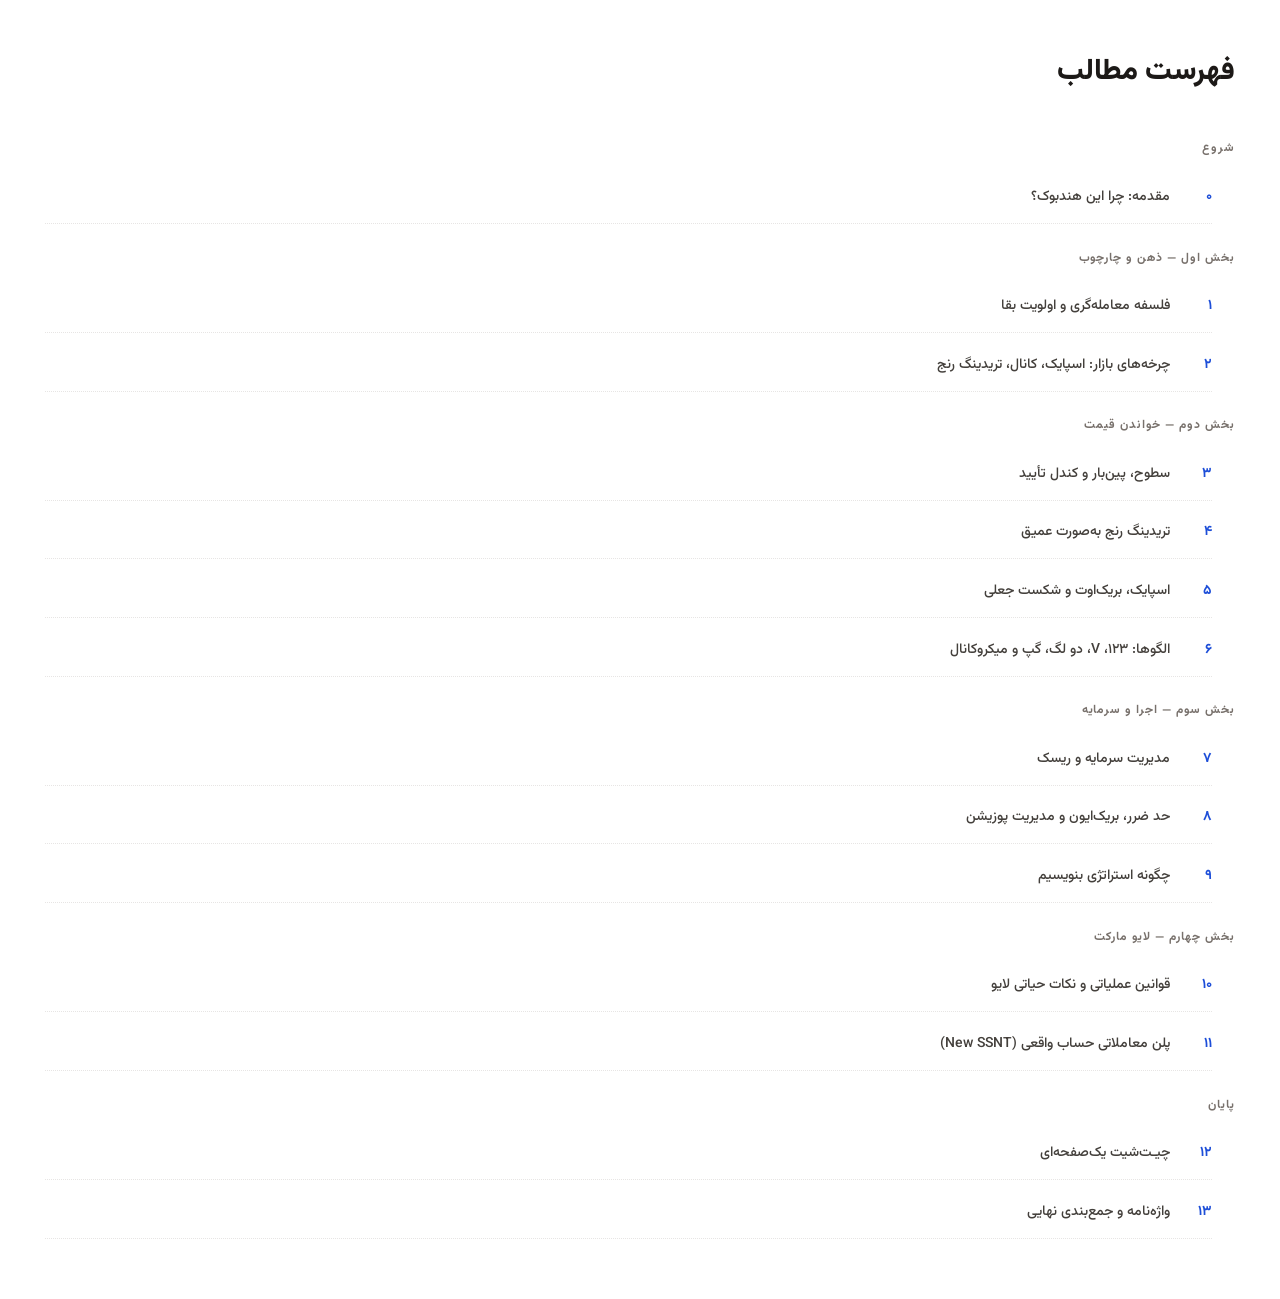
<file: handbook_build/preview_interior.html>
<!DOCTYPE html>
<html lang="fa" dir="rtl">
<head>
<meta charset="utf-8">
<meta name="viewport" content="width=device-width, initial-scale=1">
<title>SSNT Price Action Handbook</title>
<style>
@font-face {
  font-family: 'Vazirmatn';
  font-style: normal;
  font-weight: 300;
  src: url('fonts/vazir-1.ttf') format('truetype');
}
@font-face {
  font-family: 'Vazirmatn';
  font-style: normal;
  font-weight: 400;
  src: url('fonts/vazir-2.ttf') format('truetype');
}
@font-face {
  font-family: 'Vazirmatn';
  font-style: normal;
  font-weight: 500;
  src: url('fonts/vazir-3.ttf') format('truetype');
}
@font-face {
  font-family: 'Vazirmatn';
  font-style: normal;
  font-weight: 600;
  src: url('fonts/vazir-4.ttf') format('truetype');
}
@font-face {
  font-family: 'Vazirmatn';
  font-style: normal;
  font-weight: 700;
  src: url('fonts/vazir-5.ttf') format('truetype');
}
@font-face {
  font-family: 'Vazirmatn';
  font-style: normal;
  font-weight: 800;
  src: url('fonts/vazir-6.ttf') format('truetype');
}

:root {
  --ink: #1c1917;
  --ink-soft: #44403c;
  --muted: #78716c;
  --line: #e7e5e4;
  --paper: #fafaf9;
  --white: #ffffff;
  --blue: #1d4ed8;
  --blue-bg: #eff6ff;
  --blue-border: #bfdbfe;
  --green: #047857;
  --green-bg: #ecfdf5;
  --green-border: #a7f3d0;
  --amber: #b45309;
  --amber-bg: #fffbeb;
  --amber-border: #fde68a;
  --rose: #be123c;
  --rose-bg: #fff1f2;
  --rose-border: #fecdd3;
  --slate: #334155;
  --slate-bg: #f8fafc;
}

* { box-sizing: border-box; margin: 0; padding: 0; }

@page {
  size: A4;
  margin: 18mm 16mm 20mm 16mm;
  @bottom-center {
    content: counter(page);
    font-family: 'Vazirmatn', sans-serif;
    font-size: 9pt;
    color: #a8a29e;
  }
}

html {
  font-size: 11pt;
}

body {
  font-family: 'Vazirmatn', sans-serif;
  color: var(--ink);
  background: var(--white);
  direction: rtl;
  text-align: right;
  line-height: 1.85;
  font-weight: 400;
  -webkit-print-color-adjust: exact;
  print-color-adjust: exact;
}

.page-break { page-break-before: always; break-before: page; }
.avoid-break { page-break-inside: avoid; break-inside: avoid; }

/* ——— Cover ——— */
.cover {
  min-height: 100vh;
  display: flex;
  flex-direction: column;
  justify-content: space-between;
  padding: 12mm 4mm 10mm;
  background:
    linear-gradient(165deg, #0c1222 0%, #1e293b 42%, #0f172a 100%);
  color: #f8fafc;
  position: relative;
  overflow: hidden;
}

.cover::before {
  content: "";
  position: absolute;
  inset: 0;
  background:
    radial-gradient(ellipse 80% 50% at 20% 10%, rgba(59,130,246,.25), transparent 55%),
    radial-gradient(ellipse 60% 40% at 90% 80%, rgba(16,185,129,.12), transparent 50%);
  pointer-events: none;
}

.cover-inner { position: relative; z-index: 1; }

.cover-eyebrow {
  display: inline-block;
  font-size: 9pt;
  font-weight: 600;
  letter-spacing: .18em;
  text-transform: uppercase;
  color: #93c5fd;
  border: 1px solid rgba(147,197,253,.35);
  padding: .45em 1.1em;
  border-radius: 999px;
  margin-bottom: 28mm;
}

.cover h1 {
  font-size: 28pt;
  font-weight: 800;
  line-height: 1.35;
  letter-spacing: -.02em;
  max-width: 90%;
  margin-bottom: 8mm;
}

.cover .subtitle {
  font-size: 13pt;
  font-weight: 400;
  color: #cbd5e1;
  max-width: 85%;
  line-height: 1.7;
  margin-bottom: 14mm;
}

.cover-meta {
  display: grid;
  grid-template-columns: 1fr 1fr;
  gap: 6mm;
  max-width: 140mm;
  border-top: 1px solid rgba(148,163,184,.35);
  padding-top: 8mm;
}

.cover-meta dt {
  font-size: 8pt;
  color: #94a3b8;
  font-weight: 500;
  margin-bottom: 1mm;
}

.cover-meta dd {
  font-size: 11pt;
  font-weight: 600;
  color: #e2e8f0;
}

.cover-footer {
  position: relative;
  z-index: 1;
  display: flex;
  justify-content: space-between;
  align-items: flex-end;
  font-size: 9pt;
  color: #94a3b8;
  border-top: 1px solid rgba(148,163,184,.25);
  padding-top: 6mm;
}

.cover-brand {
  font-weight: 700;
  font-size: 14pt;
  color: #fff;
  letter-spacing: .06em;
}

/* ——— Copyright ——— */
.legal {
  padding: 40mm 8mm 20mm;
  color: var(--muted);
  font-size: 9.5pt;
  line-height: 1.9;
}

.legal h2 {
  color: var(--ink);
  font-size: 16pt;
  margin-bottom: 8mm;
}

/* ——— TOC ——— */
.toc h1 {
  font-size: 22pt;
  font-weight: 800;
  margin-bottom: 10mm;
  color: var(--ink);
}

.toc-list { list-style: none; }

.toc-list li {
  display: flex;
  align-items: baseline;
  gap: 3mm;
  padding: 3.2mm 0;
  border-bottom: 1px dotted var(--line);
  font-size: 10.5pt;
}

.toc-list .num {
  font-weight: 700;
  color: var(--blue);
  min-width: 8mm;
}

.toc-list .title { flex: 1; font-weight: 500; }

.toc-list .dots {
  flex: 1;
  border-bottom: 1px dotted #d6d3d1;
  margin: 0 2mm 2mm;
  min-width: 10mm;
}

.toc-list .page {
  color: var(--muted);
  font-variant-numeric: tabular-nums;
  font-weight: 500;
}

.toc-section {
  margin-top: 6mm;
  font-size: 9pt;
  font-weight: 700;
  color: var(--muted);
  letter-spacing: .08em;
  text-transform: uppercase;
}

/* ——— Chapters ——— */
.chapter-opener {
  padding-top: 8mm;
  margin-bottom: 10mm;
  border-bottom: 2px solid var(--ink);
  padding-bottom: 6mm;
}

.chapter-label {
  font-size: 9pt;
  font-weight: 700;
  color: var(--blue);
  letter-spacing: .12em;
  margin-bottom: 3mm;
}

.chapter-opener h1 {
  font-size: 22pt;
  font-weight: 800;
  line-height: 1.35;
  margin-bottom: 4mm;
}

.chapter-lead {
  font-size: 11.5pt;
  color: var(--ink-soft);
  max-width: 95%;
  margin-bottom: 5mm;
}

.meta-row {
  display: flex;
  flex-wrap: wrap;
  gap: 3mm;
  margin-top: 2mm;
}

.chip {
  display: inline-flex;
  align-items: center;
  gap: 1.5mm;
  font-size: 8.5pt;
  font-weight: 600;
  padding: 1.2mm 3.5mm;
  border-radius: 999px;
  background: var(--slate-bg);
  color: var(--slate);
  border: 1px solid var(--line);
}

.objectives {
  background: var(--slate-bg);
  border: 1px solid var(--line);
  border-radius: 3mm;
  padding: 5mm 6mm;
  margin: 6mm 0 8mm;
}

.objectives h3 {
  font-size: 10pt;
  font-weight: 700;
  margin-bottom: 3mm;
  color: var(--slate);
}

.objectives ul {
  padding-right: 5mm;
  margin: 0;
}

.objectives li {
  margin-bottom: 1.5mm;
  font-size: 10pt;
  color: var(--ink-soft);
}

h2 {
  font-size: 14pt;
  font-weight: 750;
  font-weight: 700;
  margin: 9mm 0 3.5mm;
  color: var(--ink);
  letter-spacing: -.01em;
}

h3 {
  font-size: 11.5pt;
  font-weight: 700;
  margin: 6mm 0 2.5mm;
  color: var(--ink);
}

p {
  margin-bottom: 3.5mm;
  color: var(--ink-soft);
  orphans: 3;
  widows: 3;
}

strong { color: var(--ink); font-weight: 700; }

ul, ol {
  margin: 0 0 4mm;
  padding-right: 6mm;
}

li {
  margin-bottom: 2mm;
  color: var(--ink-soft);
}

li strong { color: var(--ink); }

/* ——— Callouts ——— */
.callout {
  border-radius: 2.5mm;
  padding: 4.5mm 5mm;
  margin: 5mm 0;
  border: 1px solid;
  page-break-inside: avoid;
  break-inside: avoid;
}

.callout .label {
  font-size: 8pt;
  font-weight: 800;
  letter-spacing: .1em;
  margin-bottom: 2mm;
  display: flex;
  align-items: center;
  gap: 2mm;
}

.callout p:last-child { margin-bottom: 0; }

.callout.info { background: var(--blue-bg); border-color: var(--blue-border); }
.callout.info .label { color: var(--blue); }

.callout.tip { background: var(--green-bg); border-color: var(--green-border); }
.callout.tip .label { color: var(--green); }

.callout.warn { background: var(--amber-bg); border-color: var(--amber-border); }
.callout.warn .label { color: var(--amber); }

.callout.danger { background: var(--rose-bg); border-color: var(--rose-border); }
.callout.danger .label { color: var(--rose); }

.callout.note { background: #f5f5f4; border-color: #d6d3d1; }
.callout.note .label { color: #57534e; }

.callout.key {
  background: linear-gradient(135deg, #0f172a, #1e293b);
  border: none;
  color: #e2e8f0;
}
.callout.key .label { color: #93c5fd; }
.callout.key p, .callout.key li { color: #cbd5e1; }
.callout.key strong { color: #fff; }

/* ——— Tables ——— */
table {
  width: 100%;
  border-collapse: collapse;
  margin: 5mm 0 7mm;
  font-size: 9.5pt;
  page-break-inside: avoid;
}

th, td {
  border: 1px solid var(--line);
  padding: 2.8mm 3.2mm;
  text-align: right;
  vertical-align: top;
}

th {
  background: #f5f5f4;
  font-weight: 700;
  color: var(--ink);
  font-size: 9pt;
}

td { color: var(--ink-soft); }

tr:nth-child(even) td { background: #fafaf9; }

/* ——— Process / steps ——— */
.steps {
  counter-reset: step;
  list-style: none;
  padding: 0;
  margin: 4mm 0 6mm;
}

.steps li {
  counter-increment: step;
  position: relative;
  padding: 3.5mm 12mm 3.5mm 3mm;
  margin-bottom: 2.5mm;
  background: var(--slate-bg);
  border-radius: 2mm;
  border: 1px solid var(--line);
}

.steps li::before {
  content: counter(step);
  position: absolute;
  right: 3mm;
  top: 50%;
  transform: translateY(-50%);
  width: 6mm;
  height: 6mm;
  border-radius: 50%;
  background: var(--blue);
  color: #fff;
  font-size: 8pt;
  font-weight: 700;
  display: flex;
  align-items: center;
  justify-content: center;
  line-height: 6mm;
  text-align: center;
}

/* ——— Summary card ——— */
.summary-card {
  background: var(--paper);
  border: 1.5px solid var(--ink);
  border-radius: 3mm;
  padding: 5mm 6mm;
  margin: 8mm 0 4mm;
  page-break-inside: avoid;
}

.summary-card h3 {
  margin-top: 0;
  font-size: 11pt;
  border-bottom: 1px solid var(--line);
  padding-bottom: 2.5mm;
  margin-bottom: 3.5mm;
}

.checklist {
  list-style: none;
  padding: 0;
}

.checklist li {
  padding: 2mm 7mm 2mm 0;
  position: relative;
  border-bottom: 1px solid var(--line);
  margin: 0;
}

.checklist li:last-child { border-bottom: none; }

.checklist li::before {
  content: "☐";
  position: absolute;
  right: 0;
  color: var(--blue);
  font-size: 11pt;
}

/* ——— Quote ——— */
.quote {
  margin: 7mm 0;
  padding: 5mm 6mm;
  border-right: 3px solid var(--blue);
  background: var(--blue-bg);
  font-size: 12pt;
  font-weight: 500;
  color: var(--ink);
  line-height: 1.75;
  page-break-inside: avoid;
}

.quote cite {
  display: block;
  margin-top: 3mm;
  font-size: 8.5pt;
  font-weight: 600;
  color: var(--muted);
  font-style: normal;
}

/* ——— Diagram boxes ——— */
.diagram {
  margin: 5mm 0 7mm;
  padding: 5mm;
  border: 1px solid var(--line);
  border-radius: 3mm;
  background: #fff;
  page-break-inside: avoid;
}

.diagram-title {
  font-size: 9pt;
  font-weight: 700;
  color: var(--muted);
  margin-bottom: 4mm;
  letter-spacing: .06em;
}

.flow {
  display: flex;
  align-items: center;
  justify-content: center;
  flex-wrap: wrap;
  gap: 2.5mm;
}

.flow-box {
  background: #0f172a;
  color: #f8fafc;
  padding: 3mm 4.5mm;
  border-radius: 2mm;
  font-size: 9.5pt;
  font-weight: 600;
  text-align: center;
  min-width: 28mm;
}

.flow-box.alt { background: var(--blue); }
.flow-box.soft { background: #e2e8f0; color: var(--ink); }

.flow-arrow {
  color: var(--muted);
  font-weight: 700;
  font-size: 14pt;
}

.cycle-grid {
  display: grid;
  grid-template-columns: 1fr 1fr 1fr;
  gap: 3mm;
}

.cycle-card {
  border: 1px solid var(--line);
  border-radius: 2mm;
  padding: 4mm;
  background: var(--slate-bg);
}

.cycle-card h4 {
  font-size: 10pt;
  font-weight: 700;
  margin-bottom: 2mm;
  color: var(--ink);
}

.cycle-card p {
  font-size: 8.5pt;
  margin: 0;
  line-height: 1.65;
}

/* ——— Cheat sheet ——— */
.cheat {
  display: grid;
  grid-template-columns: 1fr 1fr;
  gap: 4mm;
  margin: 4mm 0;
}

.cheat-item {
  border: 1px solid var(--line);
  border-radius: 2mm;
  padding: 3.5mm 4mm;
  background: #fff;
  page-break-inside: avoid;
}

.cheat-item h4 {
  font-size: 9.5pt;
  font-weight: 700;
  margin-bottom: 2mm;
  color: var(--blue);
}

.cheat-item p, .cheat-item li {
  font-size: 8.5pt;
  margin-bottom: 1mm;
  line-height: 1.6;
}

/* ——— Glossary ——— */
.glossary dt {
  font-weight: 700;
  color: var(--ink);
  margin-top: 3.5mm;
  font-size: 10.5pt;
}

.glossary dd {
  color: var(--ink-soft);
  font-size: 10pt;
  margin-bottom: 1mm;
  padding-right: 2mm;
}

/* ——— Intro special ——— */
.intro-grid {
  display: grid;
  grid-template-columns: 1fr 1fr;
  gap: 4mm;
  margin: 6mm 0;
}

.stat-card {
  padding: 5mm;
  border-radius: 2.5mm;
  background: var(--slate-bg);
  border: 1px solid var(--line);
}

.stat-card .num {
  font-size: 20pt;
  font-weight: 800;
  color: var(--blue);
  line-height: 1.2;
}

.stat-card .desc {
  font-size: 9pt;
  color: var(--muted);
  margin-top: 1mm;
}

hr.sep {
  border: none;
  border-top: 1px solid var(--line);
  margin: 8mm 0;
}

.footer-note {
  margin-top: 12mm;
  padding-top: 4mm;
  border-top: 1px solid var(--line);
  font-size: 8.5pt;
  color: var(--muted);
}

.two-col {
  display: grid;
  grid-template-columns: 1fr 1fr;
  gap: 5mm;
  margin: 4mm 0;
}

.badge-row {
  display: flex;
  flex-wrap: wrap;
  gap: 2mm;
  margin: 3mm 0 5mm;
}
</style>
</head><body style=padding:12mm><section class="page-break toc">
  <h1>فهرست مطالب</h1>
  <p class="toc-section">شروع</p>
  <ul class="toc-list">
    <li><span class="num">۰</span><span class="title">مقدمه: چرا این هندبوک؟</span></li>
  </ul>
  <p class="toc-section">بخش اول — ذهن و چارچوب</p>
  <ul class="toc-list">
    <li><span class="num">۱</span><span class="title">فلسفه معامله‌گری و اولویت بقا</span></li>
    <li><span class="num">۲</span><span class="title">چرخه‌های بازار: اسپایک، کانال، تریدینگ رنج</span></li>
  </ul>
  <p class="toc-section">بخش دوم — خواندن قیمت</p>
  <ul class="toc-list">
    <li><span class="num">۳</span><span class="title">سطوح، پین‌بار و کندل تأیید</span></li>
    <li><span class="num">۴</span><span class="title">تریدینگ رنج به‌صورت عمیق</span></li>
    <li><span class="num">۵</span><span class="title">اسپایک، بریک‌اوت و شکست جعلی</span></li>
    <li><span class="num">۶</span><span class="title">الگوها: ۱۲۳، V، دو لگ، گپ و میکروکانال</span></li>
  </ul>
  <p class="toc-section">بخش سوم — اجرا و سرمایه</p>
  <ul class="toc-list">
    <li><span class="num">۷</span><span class="title">مدیریت سرمایه و ریسک</span></li>
    <li><span class="num">۸</span><span class="title">حد ضرر، بریک‌ایون و مدیریت پوزیشن</span></li>
    <li><span class="num">۹</span><span class="title">چگونه استراتژی بنویسیم</span></li>
  </ul>
  <p class="toc-section">بخش چهارم — لایو مارکت</p>
  <ul class="toc-list">
    <li><span class="num">۱۰</span><span class="title">قوانین عملیاتی و نکات حیاتی لایو</span></li>
    <li><span class="num">۱۱</span><span class="title">پلن معاملاتی حساب واقعی (New SSNT)</span></li>
  </ul>
  <p class="toc-section">پایان</p>
  <ul class="toc-list">
    <li><span class="num">۱۲</span><span class="title">چیـت‌شیت یک‌صفحه‌ای</span></li>
    <li><span class="num">۱۳</span><span class="title">واژه‌نامه و جمع‌بندی نهایی</span></li>
  </ul>
</section></body></html>
</file>
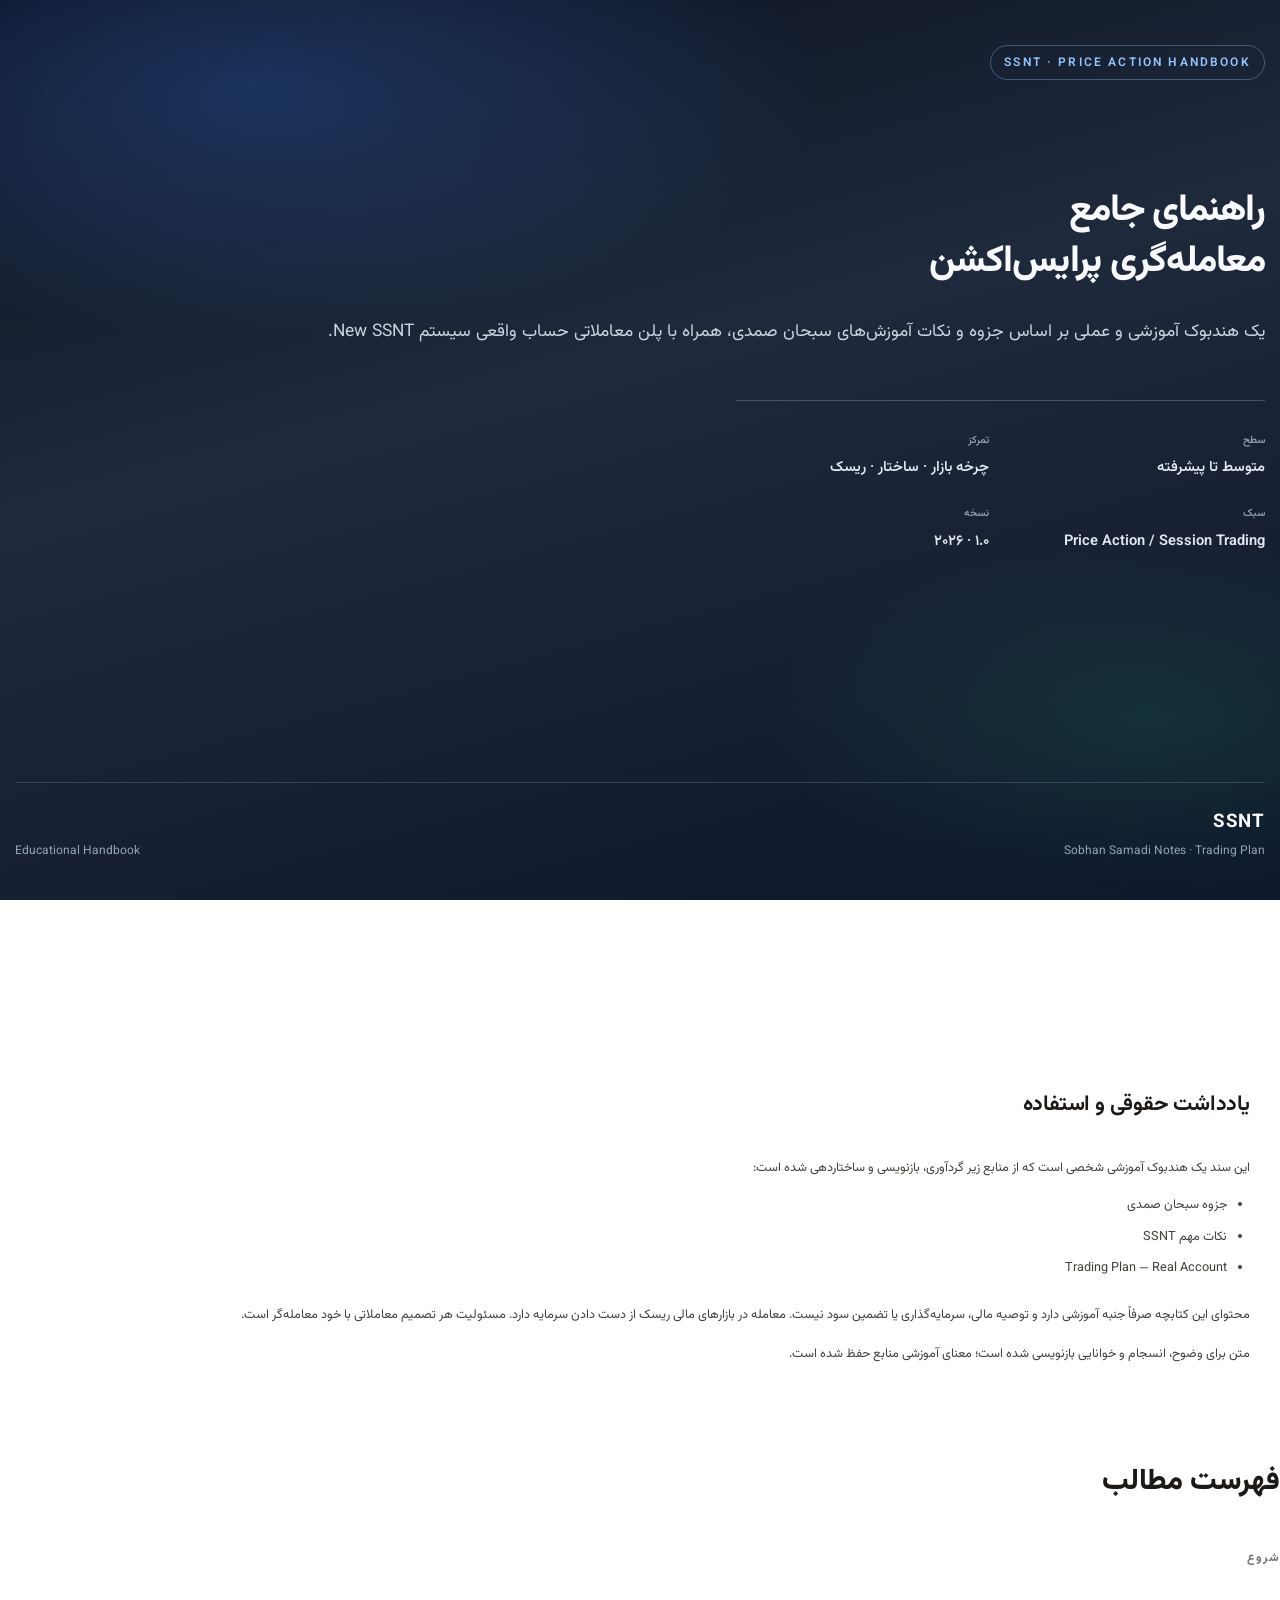
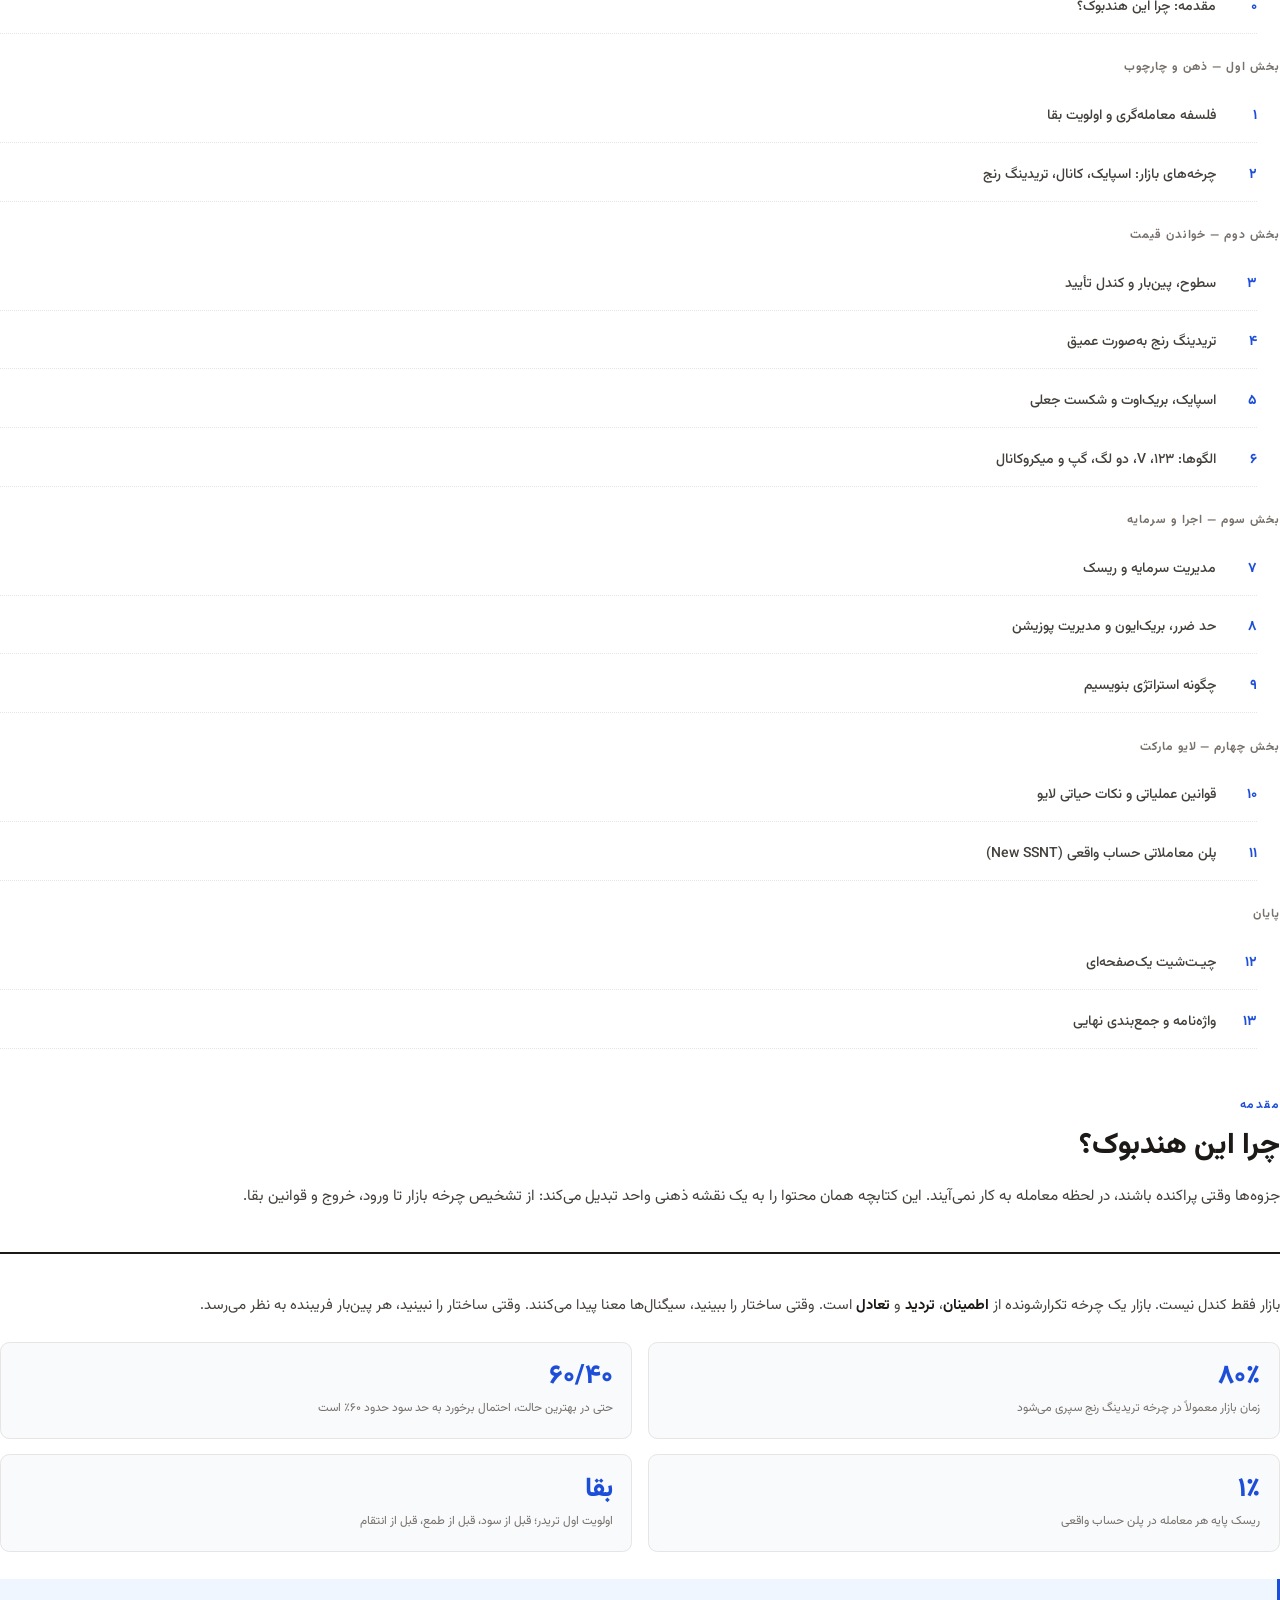
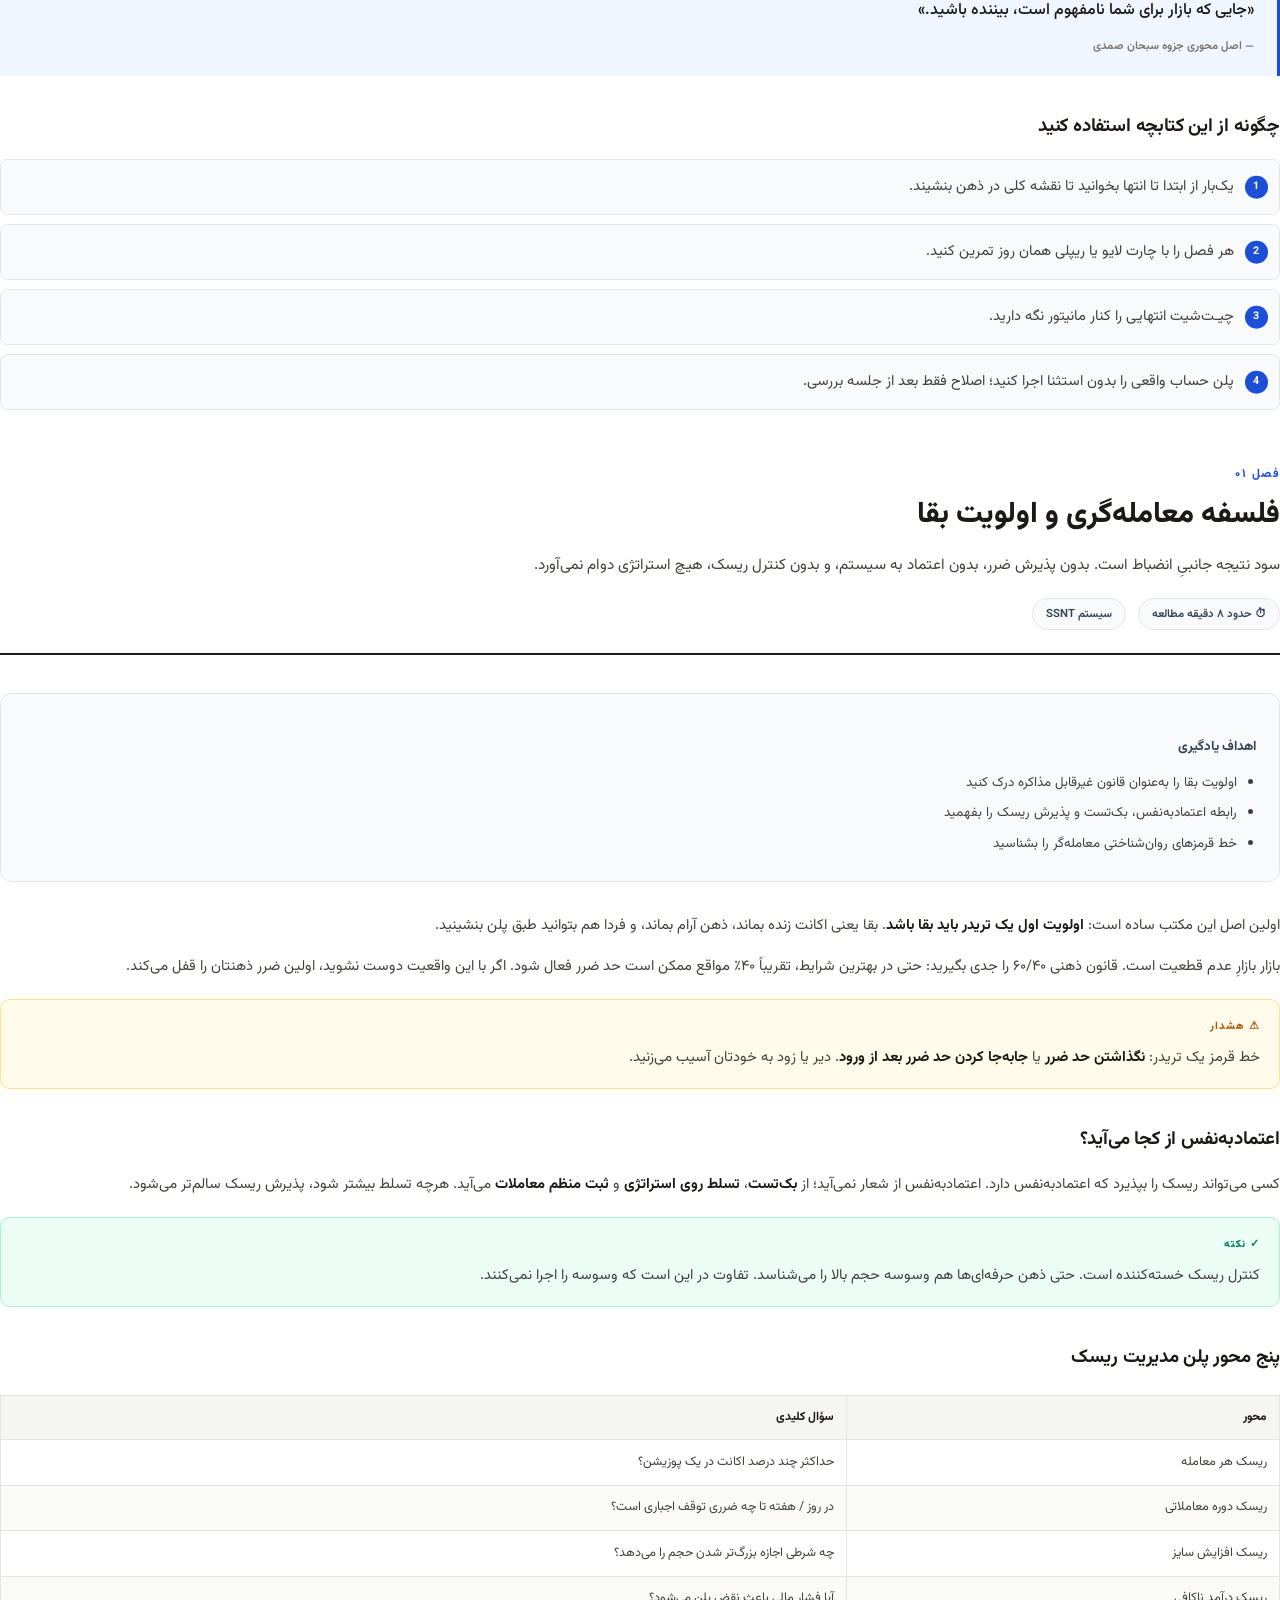
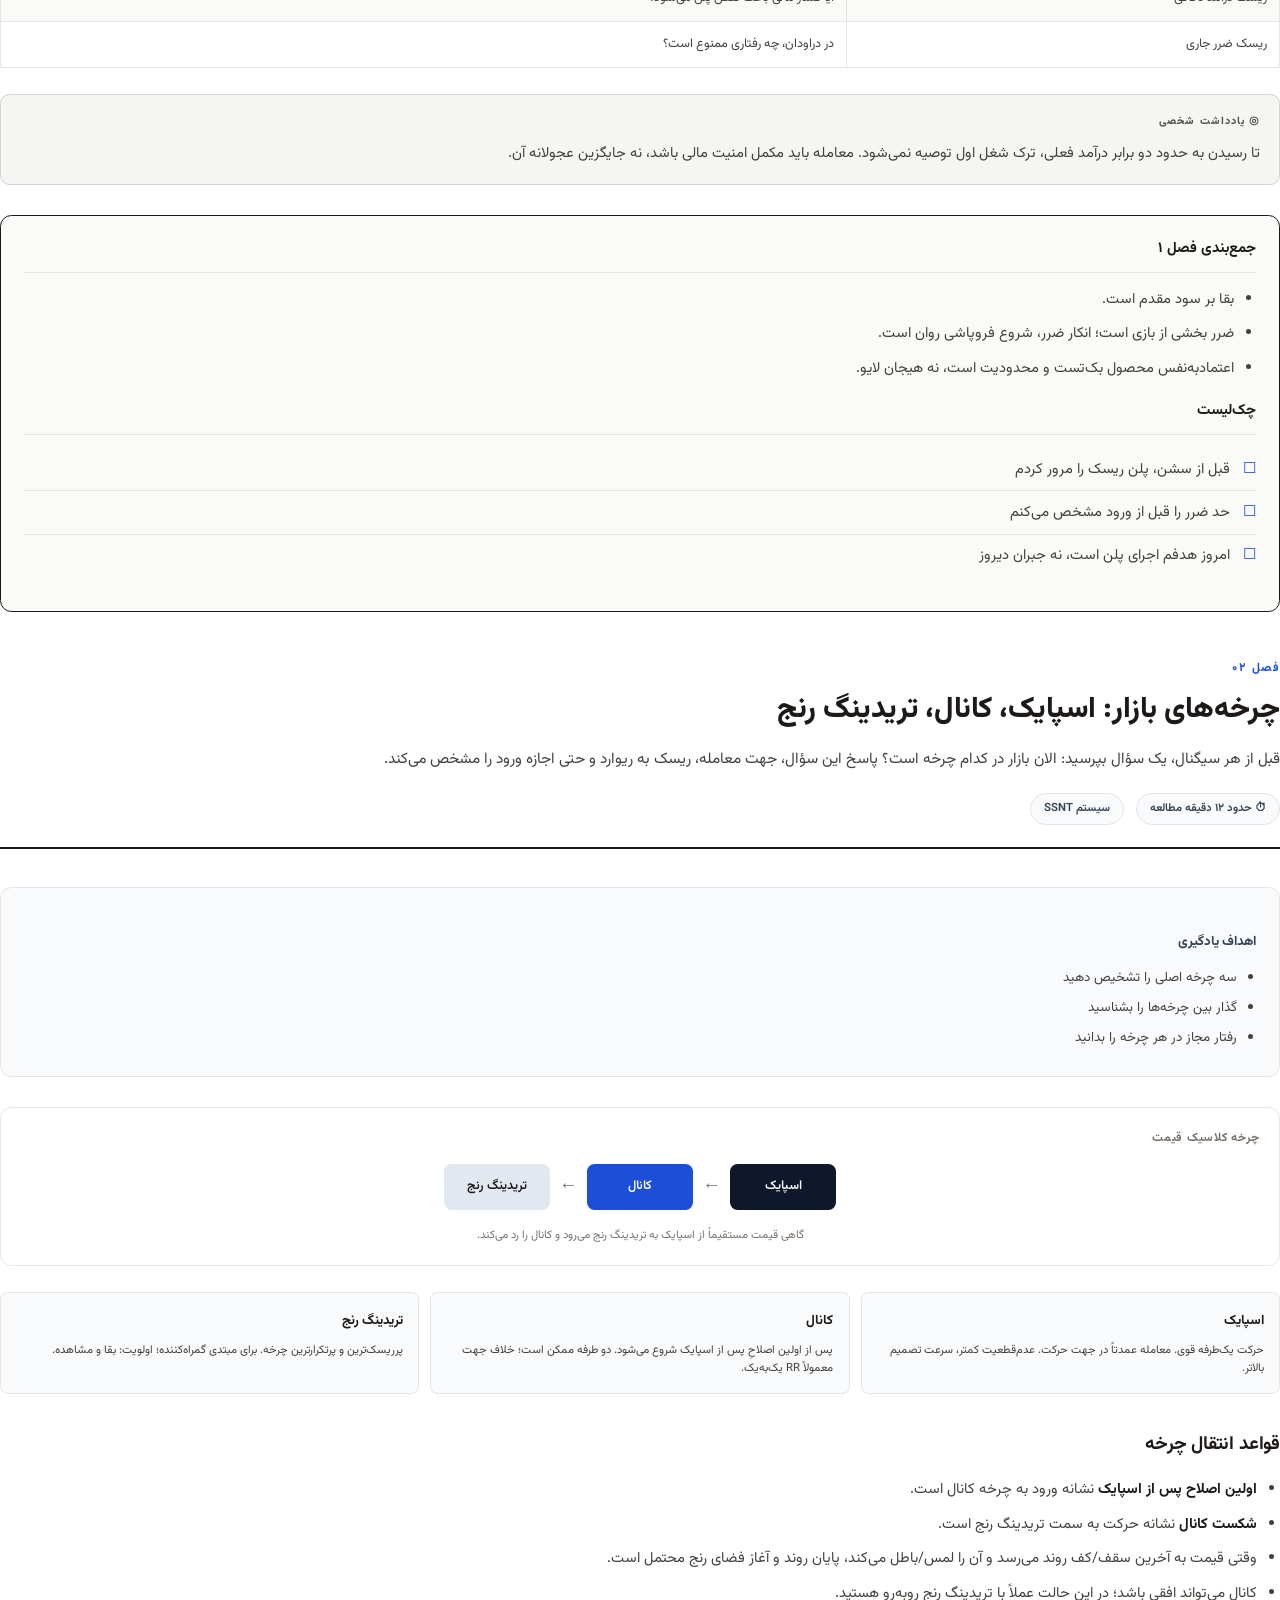
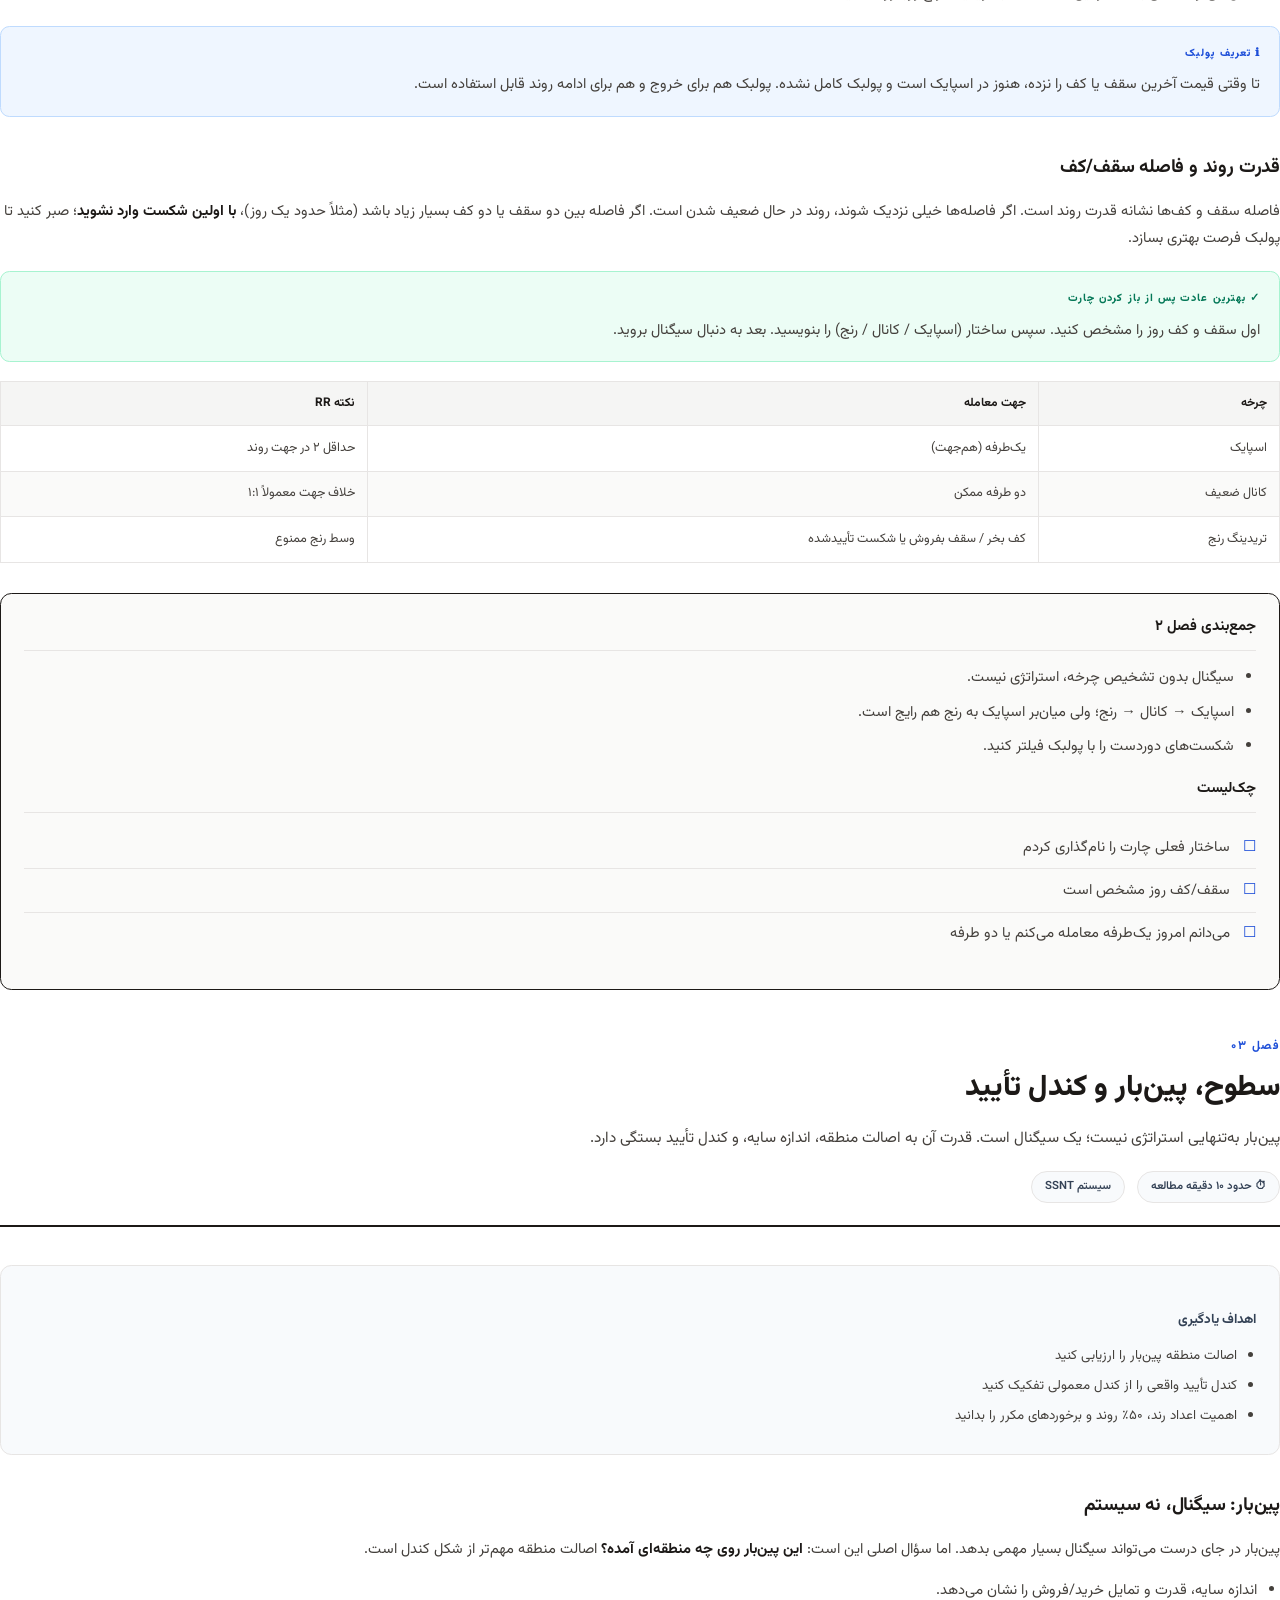
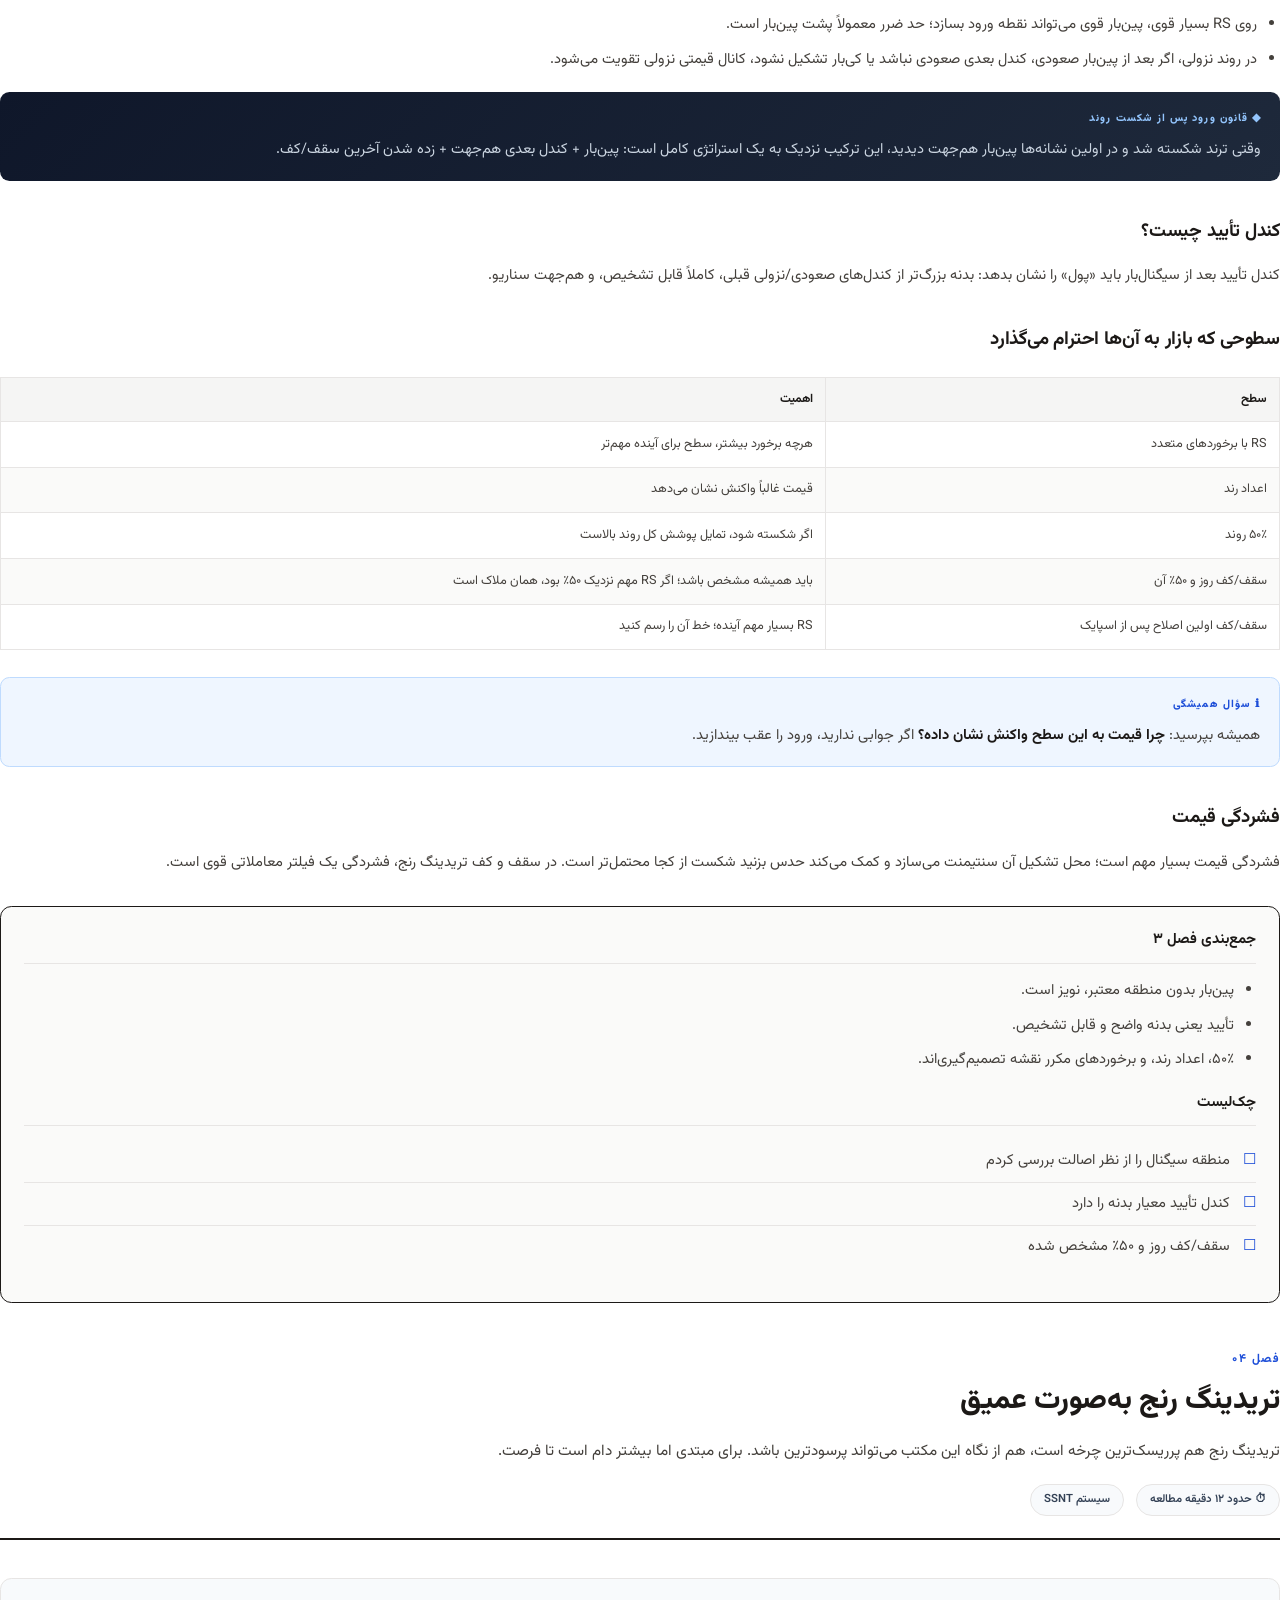
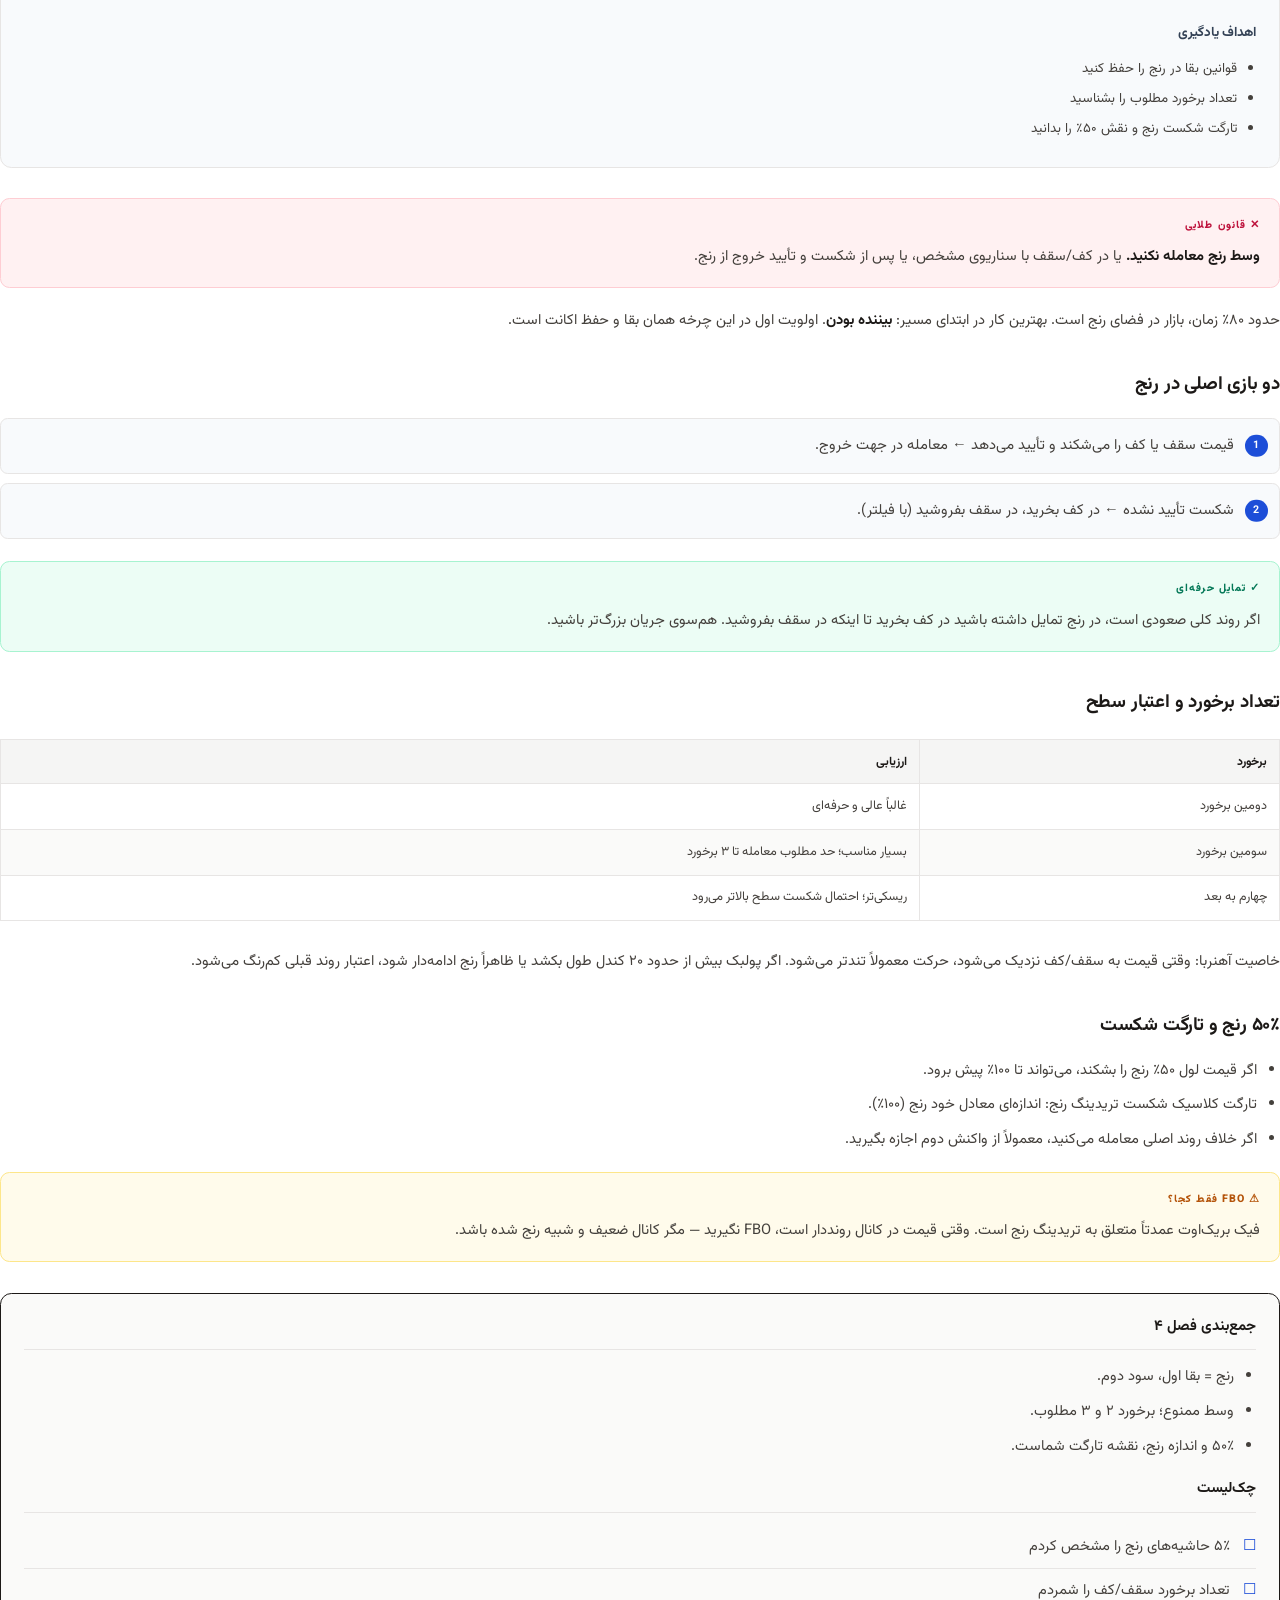
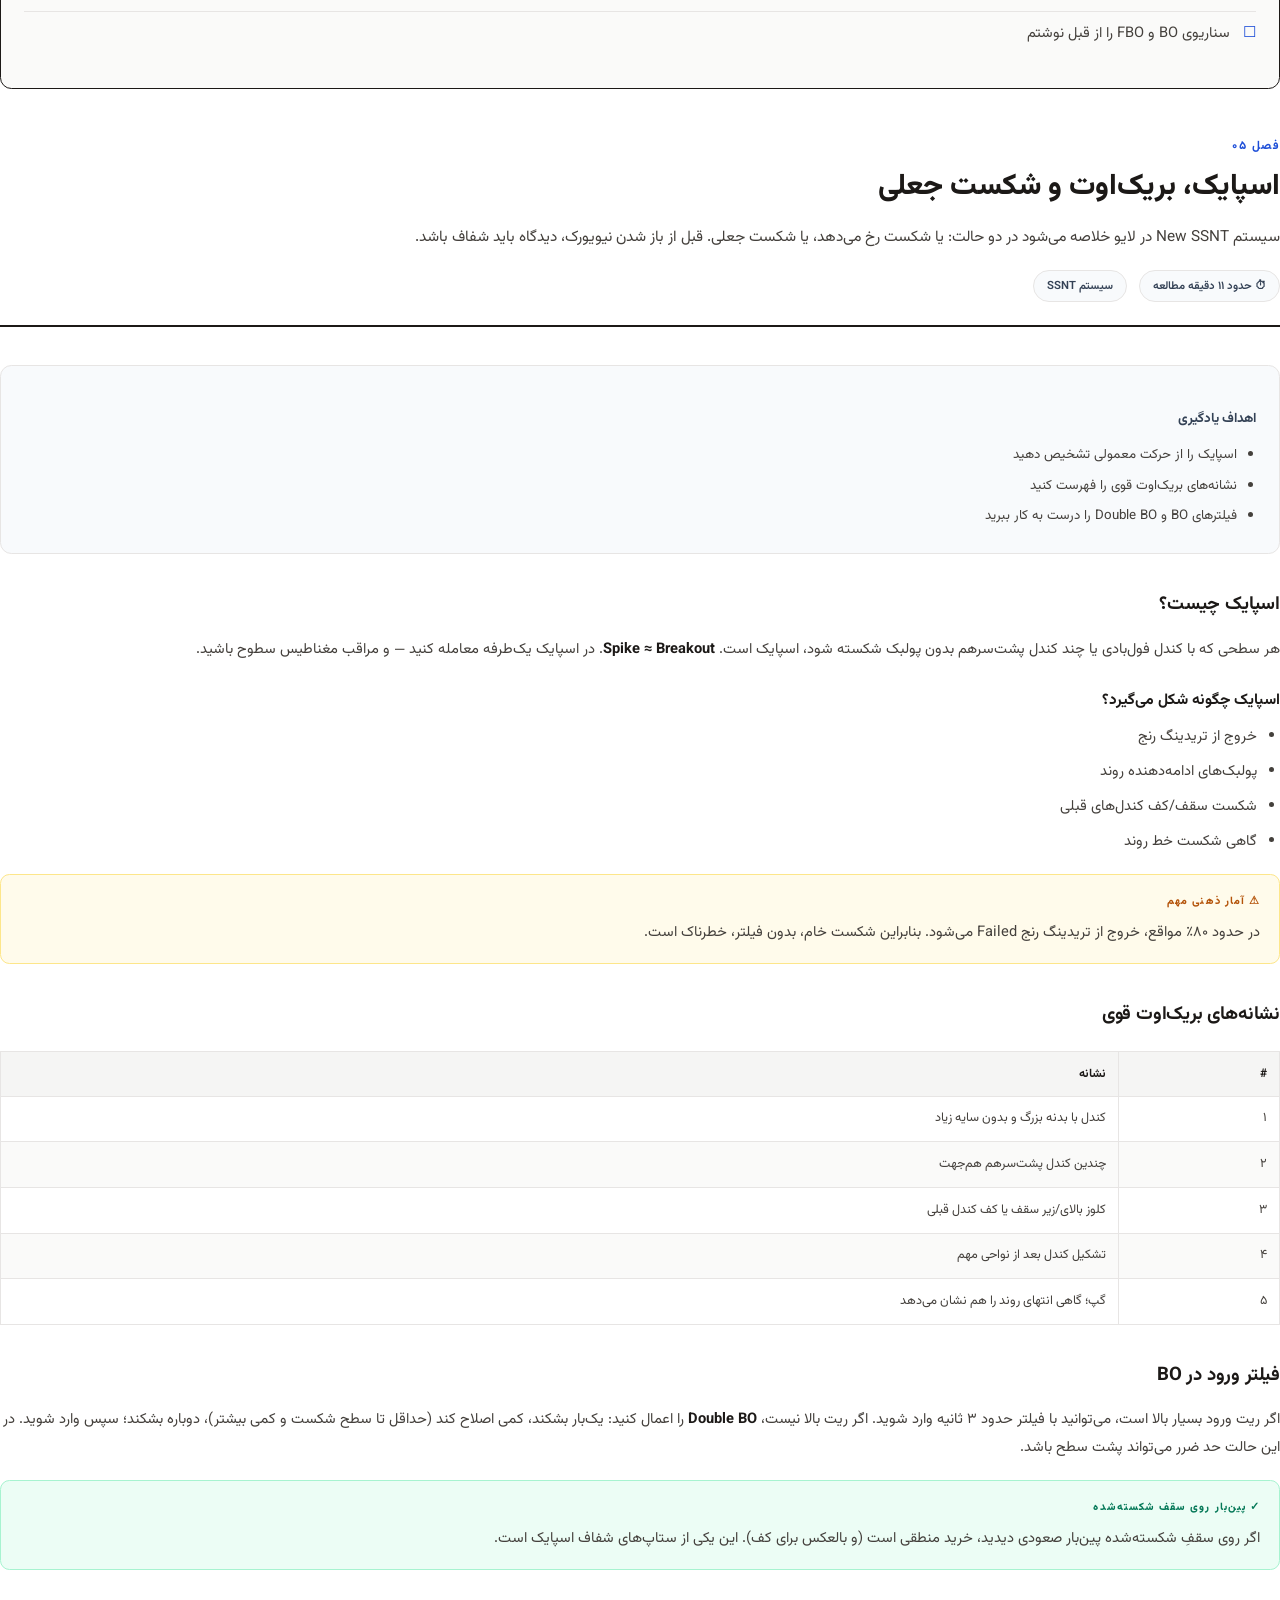
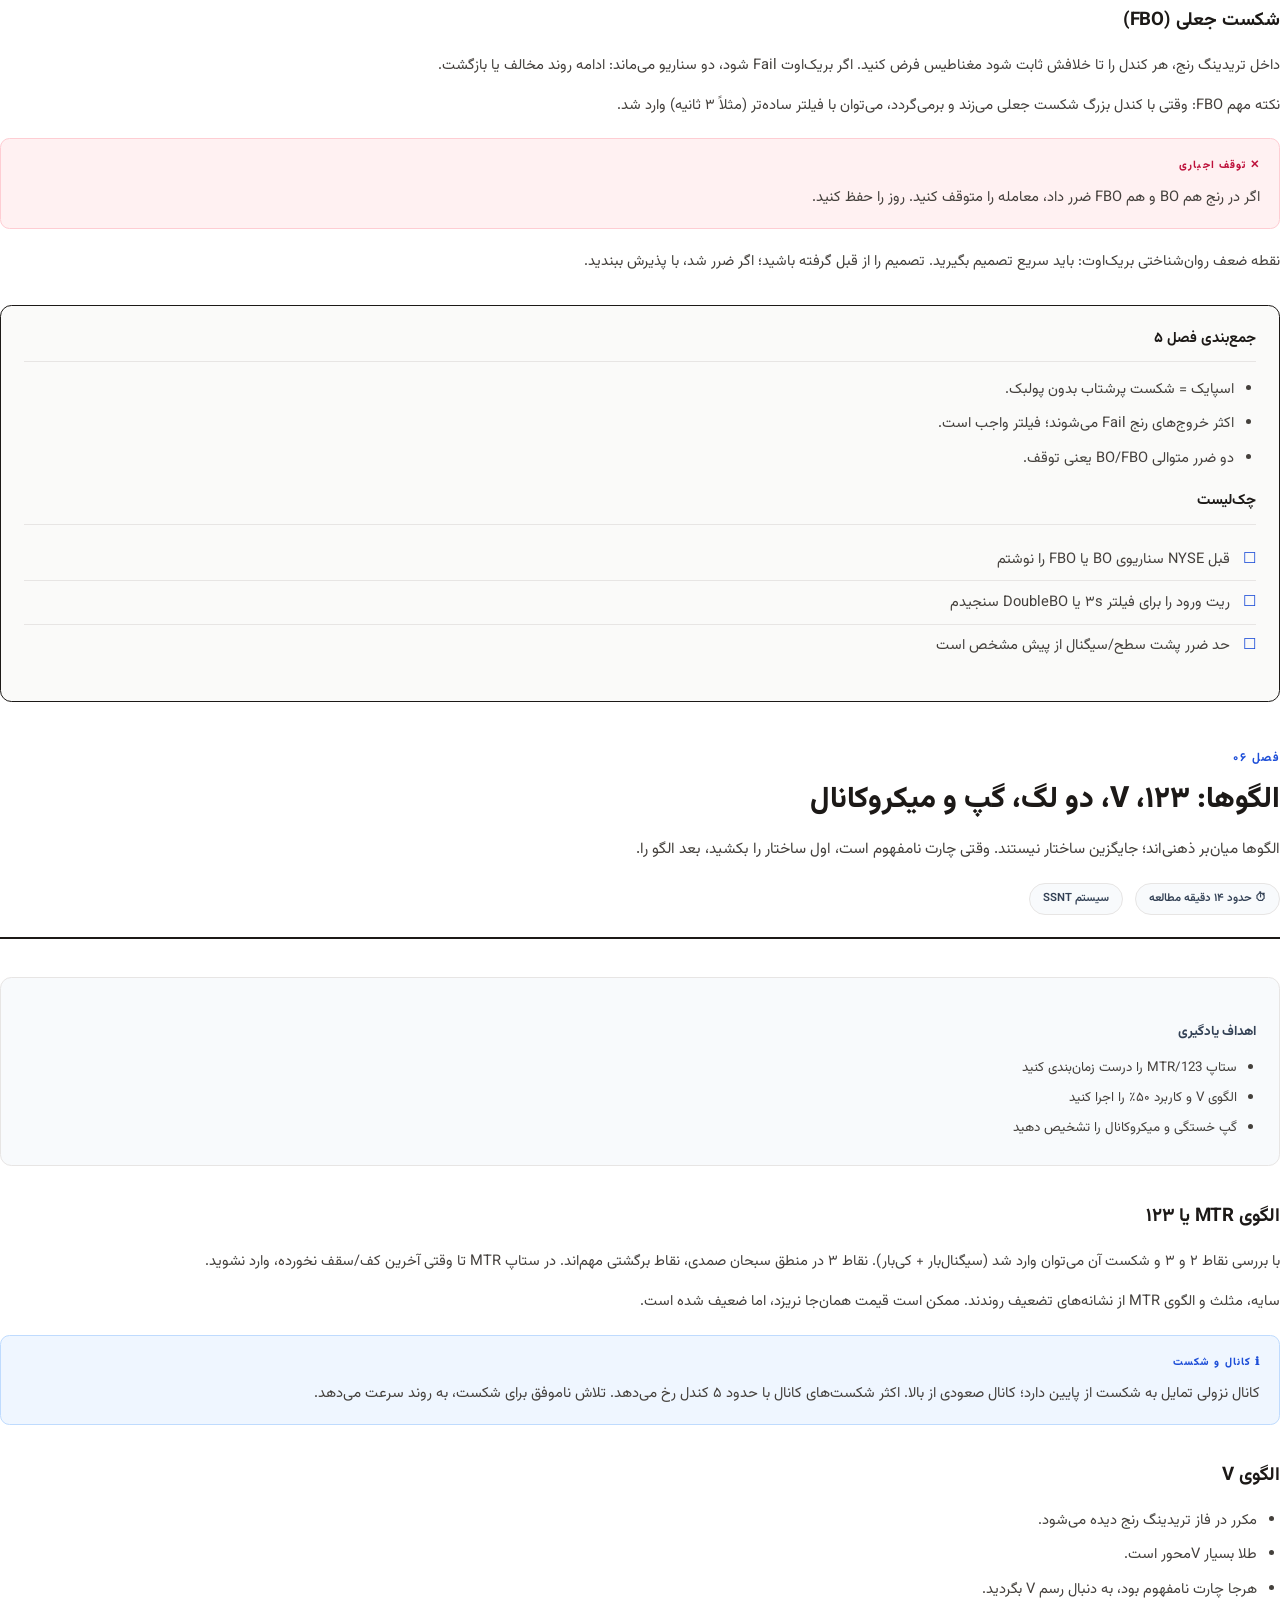
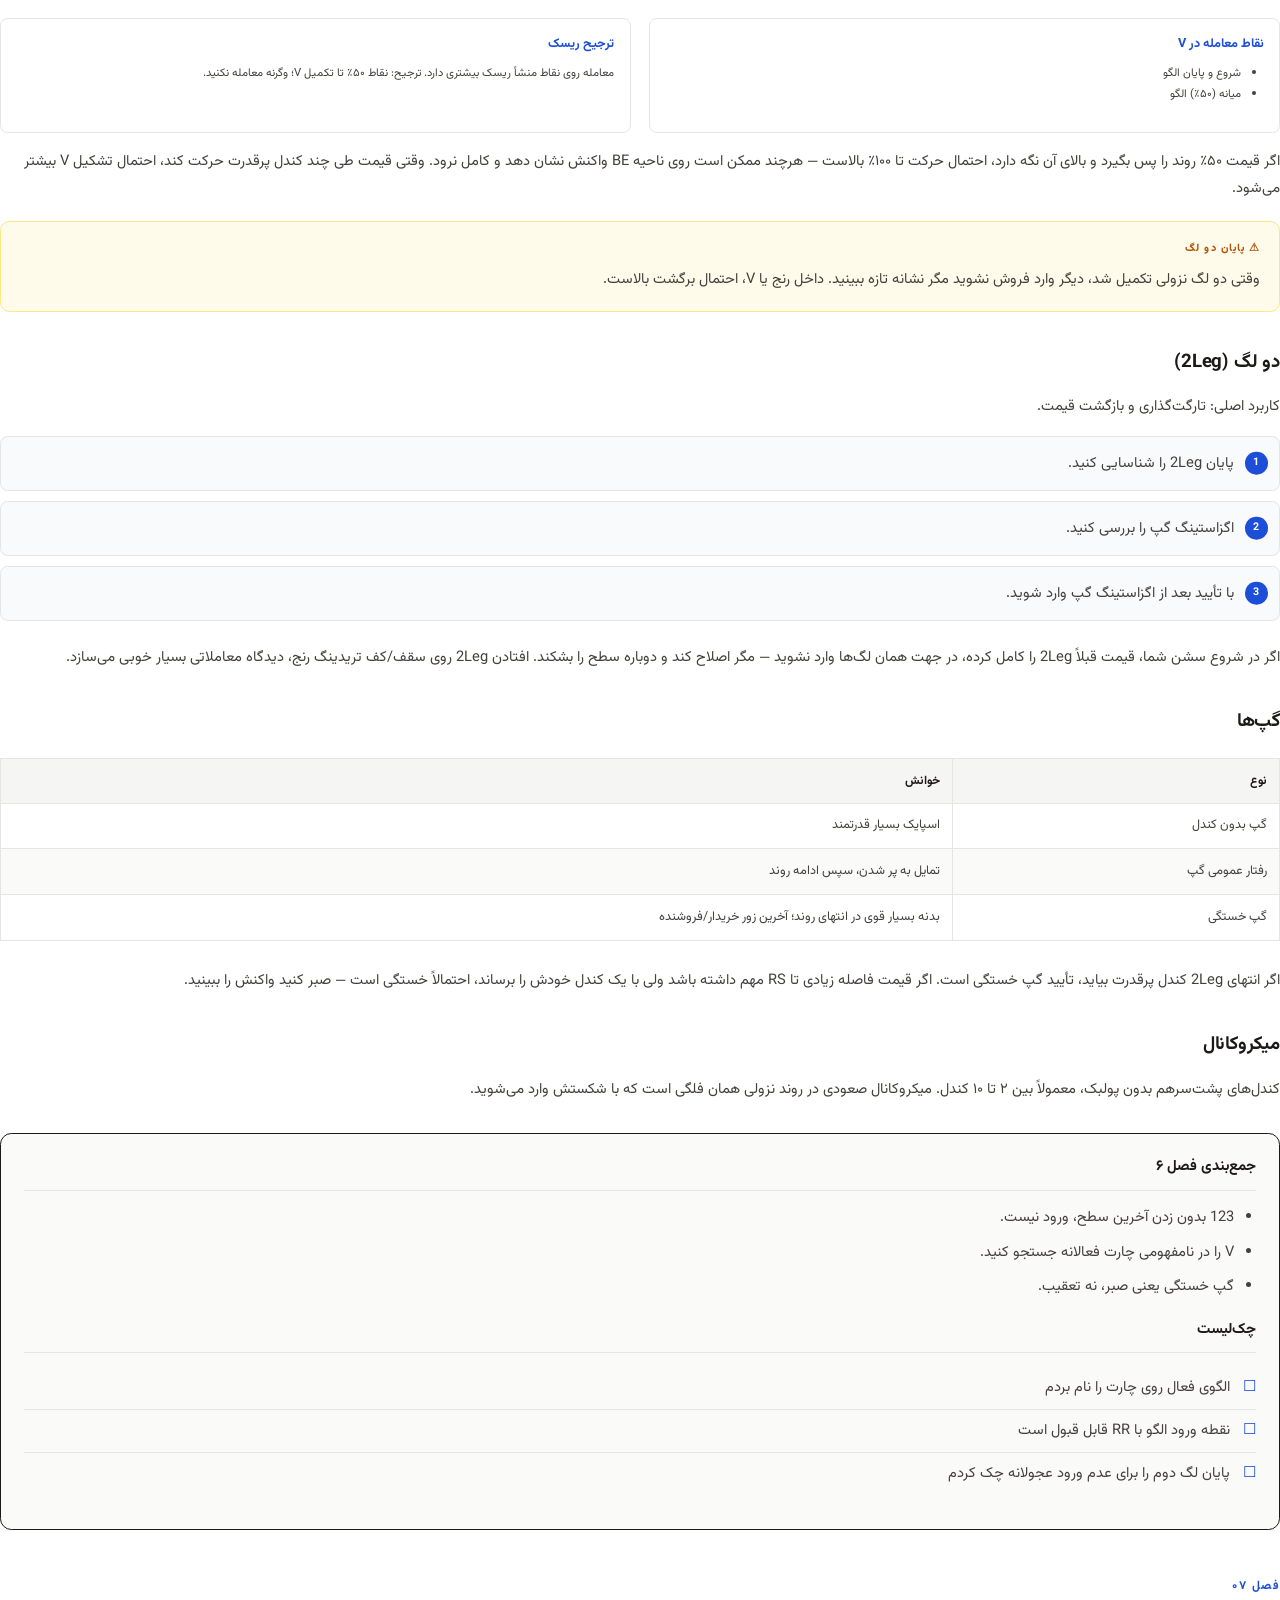
<file: handbook_build/SSNT_Price_Action_Handbook.html>
<!DOCTYPE html>
<html lang="fa" dir="rtl">
<head>
<meta charset="utf-8">
<meta name="viewport" content="width=device-width, initial-scale=1">
<title>SSNT Price Action Handbook</title>
<style>
@font-face {
  font-family: 'Vazirmatn';
  font-style: normal;
  font-weight: 300;
  src: url('fonts/vazir-1.ttf') format('truetype');
}
@font-face {
  font-family: 'Vazirmatn';
  font-style: normal;
  font-weight: 400;
  src: url('fonts/vazir-2.ttf') format('truetype');
}
@font-face {
  font-family: 'Vazirmatn';
  font-style: normal;
  font-weight: 500;
  src: url('fonts/vazir-3.ttf') format('truetype');
}
@font-face {
  font-family: 'Vazirmatn';
  font-style: normal;
  font-weight: 600;
  src: url('fonts/vazir-4.ttf') format('truetype');
}
@font-face {
  font-family: 'Vazirmatn';
  font-style: normal;
  font-weight: 700;
  src: url('fonts/vazir-5.ttf') format('truetype');
}
@font-face {
  font-family: 'Vazirmatn';
  font-style: normal;
  font-weight: 800;
  src: url('fonts/vazir-6.ttf') format('truetype');
}

:root {
  --ink: #1c1917;
  --ink-soft: #44403c;
  --muted: #78716c;
  --line: #e7e5e4;
  --paper: #fafaf9;
  --white: #ffffff;
  --blue: #1d4ed8;
  --blue-bg: #eff6ff;
  --blue-border: #bfdbfe;
  --green: #047857;
  --green-bg: #ecfdf5;
  --green-border: #a7f3d0;
  --amber: #b45309;
  --amber-bg: #fffbeb;
  --amber-border: #fde68a;
  --rose: #be123c;
  --rose-bg: #fff1f2;
  --rose-border: #fecdd3;
  --slate: #334155;
  --slate-bg: #f8fafc;
}

* { box-sizing: border-box; margin: 0; padding: 0; }

@page {
  size: A4;
  margin: 18mm 16mm 20mm 16mm;
  @bottom-center {
    content: counter(page);
    font-family: 'Vazirmatn', sans-serif;
    font-size: 9pt;
    color: #a8a29e;
  }
}

html {
  font-size: 11pt;
}

body {
  font-family: 'Vazirmatn', sans-serif;
  color: var(--ink);
  background: var(--white);
  direction: rtl;
  text-align: right;
  line-height: 1.85;
  font-weight: 400;
  -webkit-print-color-adjust: exact;
  print-color-adjust: exact;
}

.page-break { page-break-before: always; break-before: page; }
.avoid-break { page-break-inside: avoid; break-inside: avoid; }

/* ——— Cover ——— */
.cover {
  min-height: 100vh;
  display: flex;
  flex-direction: column;
  justify-content: space-between;
  padding: 12mm 4mm 10mm;
  background:
    linear-gradient(165deg, #0c1222 0%, #1e293b 42%, #0f172a 100%);
  color: #f8fafc;
  position: relative;
  overflow: hidden;
}

.cover::before {
  content: "";
  position: absolute;
  inset: 0;
  background:
    radial-gradient(ellipse 80% 50% at 20% 10%, rgba(59,130,246,.25), transparent 55%),
    radial-gradient(ellipse 60% 40% at 90% 80%, rgba(16,185,129,.12), transparent 50%);
  pointer-events: none;
}

.cover-inner { position: relative; z-index: 1; }

.cover-eyebrow {
  display: inline-block;
  font-size: 9pt;
  font-weight: 600;
  letter-spacing: .18em;
  text-transform: uppercase;
  color: #93c5fd;
  border: 1px solid rgba(147,197,253,.35);
  padding: .45em 1.1em;
  border-radius: 999px;
  margin-bottom: 28mm;
}

.cover h1 {
  font-size: 28pt;
  font-weight: 800;
  line-height: 1.35;
  letter-spacing: -.02em;
  max-width: 90%;
  margin-bottom: 8mm;
}

.cover .subtitle {
  font-size: 13pt;
  font-weight: 400;
  color: #cbd5e1;
  max-width: 85%;
  line-height: 1.7;
  margin-bottom: 14mm;
}

.cover-meta {
  display: grid;
  grid-template-columns: 1fr 1fr;
  gap: 6mm;
  max-width: 140mm;
  border-top: 1px solid rgba(148,163,184,.35);
  padding-top: 8mm;
}

.cover-meta dt {
  font-size: 8pt;
  color: #94a3b8;
  font-weight: 500;
  margin-bottom: 1mm;
}

.cover-meta dd {
  font-size: 11pt;
  font-weight: 600;
  color: #e2e8f0;
}

.cover-footer {
  position: relative;
  z-index: 1;
  display: flex;
  justify-content: space-between;
  align-items: flex-end;
  font-size: 9pt;
  color: #94a3b8;
  border-top: 1px solid rgba(148,163,184,.25);
  padding-top: 6mm;
}

.cover-brand {
  font-weight: 700;
  font-size: 14pt;
  color: #fff;
  letter-spacing: .06em;
}

/* ——— Copyright ——— */
.legal {
  padding: 40mm 8mm 20mm;
  color: var(--muted);
  font-size: 9.5pt;
  line-height: 1.9;
}

.legal h2 {
  color: var(--ink);
  font-size: 16pt;
  margin-bottom: 8mm;
}

/* ——— TOC ——— */
.toc h1 {
  font-size: 22pt;
  font-weight: 800;
  margin-bottom: 10mm;
  color: var(--ink);
}

.toc-list { list-style: none; }

.toc-list li {
  display: flex;
  align-items: baseline;
  gap: 3mm;
  padding: 3.2mm 0;
  border-bottom: 1px dotted var(--line);
  font-size: 10.5pt;
}

.toc-list .num {
  font-weight: 700;
  color: var(--blue);
  min-width: 8mm;
}

.toc-list .title { flex: 1; font-weight: 500; }

.toc-list .dots {
  flex: 1;
  border-bottom: 1px dotted #d6d3d1;
  margin: 0 2mm 2mm;
  min-width: 10mm;
}

.toc-list .page {
  color: var(--muted);
  font-variant-numeric: tabular-nums;
  font-weight: 500;
}

.toc-section {
  margin-top: 6mm;
  font-size: 9pt;
  font-weight: 700;
  color: var(--muted);
  letter-spacing: .08em;
  text-transform: uppercase;
}

/* ——— Chapters ——— */
.chapter-opener {
  padding-top: 8mm;
  margin-bottom: 10mm;
  border-bottom: 2px solid var(--ink);
  padding-bottom: 6mm;
}

.chapter-label {
  font-size: 9pt;
  font-weight: 700;
  color: var(--blue);
  letter-spacing: .12em;
  margin-bottom: 3mm;
}

.chapter-opener h1 {
  font-size: 22pt;
  font-weight: 800;
  line-height: 1.35;
  margin-bottom: 4mm;
}

.chapter-lead {
  font-size: 11.5pt;
  color: var(--ink-soft);
  max-width: 95%;
  margin-bottom: 5mm;
}

.meta-row {
  display: flex;
  flex-wrap: wrap;
  gap: 3mm;
  margin-top: 2mm;
}

.chip {
  display: inline-flex;
  align-items: center;
  gap: 1.5mm;
  font-size: 8.5pt;
  font-weight: 600;
  padding: 1.2mm 3.5mm;
  border-radius: 999px;
  background: var(--slate-bg);
  color: var(--slate);
  border: 1px solid var(--line);
}

.objectives {
  background: var(--slate-bg);
  border: 1px solid var(--line);
  border-radius: 3mm;
  padding: 5mm 6mm;
  margin: 6mm 0 8mm;
}

.objectives h3 {
  font-size: 10pt;
  font-weight: 700;
  margin-bottom: 3mm;
  color: var(--slate);
}

.objectives ul {
  padding-right: 5mm;
  margin: 0;
}

.objectives li {
  margin-bottom: 1.5mm;
  font-size: 10pt;
  color: var(--ink-soft);
}

h2 {
  font-size: 14pt;
  font-weight: 750;
  font-weight: 700;
  margin: 9mm 0 3.5mm;
  color: var(--ink);
  letter-spacing: -.01em;
}

h3 {
  font-size: 11.5pt;
  font-weight: 700;
  margin: 6mm 0 2.5mm;
  color: var(--ink);
}

p {
  margin-bottom: 3.5mm;
  color: var(--ink-soft);
  orphans: 3;
  widows: 3;
}

strong { color: var(--ink); font-weight: 700; }

ul, ol {
  margin: 0 0 4mm;
  padding-right: 6mm;
}

li {
  margin-bottom: 2mm;
  color: var(--ink-soft);
}

li strong { color: var(--ink); }

/* ——— Callouts ——— */
.callout {
  border-radius: 2.5mm;
  padding: 4.5mm 5mm;
  margin: 5mm 0;
  border: 1px solid;
  page-break-inside: avoid;
  break-inside: avoid;
}

.callout .label {
  font-size: 8pt;
  font-weight: 800;
  letter-spacing: .1em;
  margin-bottom: 2mm;
  display: flex;
  align-items: center;
  gap: 2mm;
}

.callout p:last-child { margin-bottom: 0; }

.callout.info { background: var(--blue-bg); border-color: var(--blue-border); }
.callout.info .label { color: var(--blue); }

.callout.tip { background: var(--green-bg); border-color: var(--green-border); }
.callout.tip .label { color: var(--green); }

.callout.warn { background: var(--amber-bg); border-color: var(--amber-border); }
.callout.warn .label { color: var(--amber); }

.callout.danger { background: var(--rose-bg); border-color: var(--rose-border); }
.callout.danger .label { color: var(--rose); }

.callout.note { background: #f5f5f4; border-color: #d6d3d1; }
.callout.note .label { color: #57534e; }

.callout.key {
  background: linear-gradient(135deg, #0f172a, #1e293b);
  border: none;
  color: #e2e8f0;
}
.callout.key .label { color: #93c5fd; }
.callout.key p, .callout.key li { color: #cbd5e1; }
.callout.key strong { color: #fff; }

/* ——— Tables ——— */
table {
  width: 100%;
  border-collapse: collapse;
  margin: 5mm 0 7mm;
  font-size: 9.5pt;
  page-break-inside: avoid;
}

th, td {
  border: 1px solid var(--line);
  padding: 2.8mm 3.2mm;
  text-align: right;
  vertical-align: top;
}

th {
  background: #f5f5f4;
  font-weight: 700;
  color: var(--ink);
  font-size: 9pt;
}

td { color: var(--ink-soft); }

tr:nth-child(even) td { background: #fafaf9; }

/* ——— Process / steps ——— */
.steps {
  counter-reset: step;
  list-style: none;
  padding: 0;
  margin: 4mm 0 6mm;
}

.steps li {
  counter-increment: step;
  position: relative;
  padding: 3.5mm 12mm 3.5mm 3mm;
  margin-bottom: 2.5mm;
  background: var(--slate-bg);
  border-radius: 2mm;
  border: 1px solid var(--line);
}

.steps li::before {
  content: counter(step);
  position: absolute;
  right: 3mm;
  top: 50%;
  transform: translateY(-50%);
  width: 6mm;
  height: 6mm;
  border-radius: 50%;
  background: var(--blue);
  color: #fff;
  font-size: 8pt;
  font-weight: 700;
  display: flex;
  align-items: center;
  justify-content: center;
  line-height: 6mm;
  text-align: center;
}

/* ——— Summary card ——— */
.summary-card {
  background: var(--paper);
  border: 1.5px solid var(--ink);
  border-radius: 3mm;
  padding: 5mm 6mm;
  margin: 8mm 0 4mm;
  page-break-inside: avoid;
}

.summary-card h3 {
  margin-top: 0;
  font-size: 11pt;
  border-bottom: 1px solid var(--line);
  padding-bottom: 2.5mm;
  margin-bottom: 3.5mm;
}

.checklist {
  list-style: none;
  padding: 0;
}

.checklist li {
  padding: 2mm 7mm 2mm 0;
  position: relative;
  border-bottom: 1px solid var(--line);
  margin: 0;
}

.checklist li:last-child { border-bottom: none; }

.checklist li::before {
  content: "☐";
  position: absolute;
  right: 0;
  color: var(--blue);
  font-size: 11pt;
}

/* ——— Quote ——— */
.quote {
  margin: 7mm 0;
  padding: 5mm 6mm;
  border-right: 3px solid var(--blue);
  background: var(--blue-bg);
  font-size: 12pt;
  font-weight: 500;
  color: var(--ink);
  line-height: 1.75;
  page-break-inside: avoid;
}

.quote cite {
  display: block;
  margin-top: 3mm;
  font-size: 8.5pt;
  font-weight: 600;
  color: var(--muted);
  font-style: normal;
}

/* ——— Diagram boxes ——— */
.diagram {
  margin: 5mm 0 7mm;
  padding: 5mm;
  border: 1px solid var(--line);
  border-radius: 3mm;
  background: #fff;
  page-break-inside: avoid;
}

.diagram-title {
  font-size: 9pt;
  font-weight: 700;
  color: var(--muted);
  margin-bottom: 4mm;
  letter-spacing: .06em;
}

.flow {
  display: flex;
  align-items: center;
  justify-content: center;
  flex-wrap: wrap;
  gap: 2.5mm;
}

.flow-box {
  background: #0f172a;
  color: #f8fafc;
  padding: 3mm 4.5mm;
  border-radius: 2mm;
  font-size: 9.5pt;
  font-weight: 600;
  text-align: center;
  min-width: 28mm;
}

.flow-box.alt { background: var(--blue); }
.flow-box.soft { background: #e2e8f0; color: var(--ink); }

.flow-arrow {
  color: var(--muted);
  font-weight: 700;
  font-size: 14pt;
}

.cycle-grid {
  display: grid;
  grid-template-columns: 1fr 1fr 1fr;
  gap: 3mm;
}

.cycle-card {
  border: 1px solid var(--line);
  border-radius: 2mm;
  padding: 4mm;
  background: var(--slate-bg);
}

.cycle-card h4 {
  font-size: 10pt;
  font-weight: 700;
  margin-bottom: 2mm;
  color: var(--ink);
}

.cycle-card p {
  font-size: 8.5pt;
  margin: 0;
  line-height: 1.65;
}

/* ——— Cheat sheet ——— */
.cheat {
  display: grid;
  grid-template-columns: 1fr 1fr;
  gap: 4mm;
  margin: 4mm 0;
}

.cheat-item {
  border: 1px solid var(--line);
  border-radius: 2mm;
  padding: 3.5mm 4mm;
  background: #fff;
  page-break-inside: avoid;
}

.cheat-item h4 {
  font-size: 9.5pt;
  font-weight: 700;
  margin-bottom: 2mm;
  color: var(--blue);
}

.cheat-item p, .cheat-item li {
  font-size: 8.5pt;
  margin-bottom: 1mm;
  line-height: 1.6;
}

/* ——— Glossary ——— */
.glossary dt {
  font-weight: 700;
  color: var(--ink);
  margin-top: 3.5mm;
  font-size: 10.5pt;
}

.glossary dd {
  color: var(--ink-soft);
  font-size: 10pt;
  margin-bottom: 1mm;
  padding-right: 2mm;
}

/* ——— Intro special ——— */
.intro-grid {
  display: grid;
  grid-template-columns: 1fr 1fr;
  gap: 4mm;
  margin: 6mm 0;
}

.stat-card {
  padding: 5mm;
  border-radius: 2.5mm;
  background: var(--slate-bg);
  border: 1px solid var(--line);
}

.stat-card .num {
  font-size: 20pt;
  font-weight: 800;
  color: var(--blue);
  line-height: 1.2;
}

.stat-card .desc {
  font-size: 9pt;
  color: var(--muted);
  margin-top: 1mm;
}

hr.sep {
  border: none;
  border-top: 1px solid var(--line);
  margin: 8mm 0;
}

.footer-note {
  margin-top: 12mm;
  padding-top: 4mm;
  border-top: 1px solid var(--line);
  font-size: 8.5pt;
  color: var(--muted);
}

.two-col {
  display: grid;
  grid-template-columns: 1fr 1fr;
  gap: 5mm;
  margin: 4mm 0;
}

.badge-row {
  display: flex;
  flex-wrap: wrap;
  gap: 2mm;
  margin: 3mm 0 5mm;
}
</style>
</head>
<body>

<section class="cover">
  <div class="cover-inner">
    <div class="cover-eyebrow">SSNT · Price Action Handbook</div>
    <h1>راهنمای جامع<br>معامله‌گری پرایس‌اکشن</h1>
    <p class="subtitle">
      یک هندبوک آموزشی و عملی بر اساس جزوه و نکات آموزش‌های سبحان صمدی،
      همراه با پلن معاملاتی حساب واقعی سیستم New SSNT.
    </p>
    <dl class="cover-meta">
      <div>
        <dt>سطح</dt>
        <dd>متوسط تا پیشرفته</dd>
      </div>
      <div>
        <dt>تمرکز</dt>
        <dd>چرخه بازار · ساختار · ریسک</dd>
      </div>
      <div>
        <dt>سبک</dt>
        <dd>Price Action / Session Trading</dd>
      </div>
      <div>
        <dt>نسخه</dt>
        <dd>۱.۰ · ۲۰۲۶</dd>
      </div>
    </dl>
  </div>
  <div class="cover-footer">
    <div>
      <div class="cover-brand">SSNT</div>
      <div>Sobhan Samadi Notes · Trading Plan</div>
    </div>
    <div style="text-align:left; direction:ltr">Educational Handbook</div>
  </div>
</section>

<section class="page-break legal">
  <h2>یادداشت حقوقی و استفاده</h2>
  <p>این سند یک هندبوک آموزشی شخصی است که از منابع زیر گردآوری، بازنویسی و ساختاردهی شده است:</p>
  <ul>
    <li>جزوه سبحان صمدی</li>
    <li>نکات مهم SSNT</li>
    <li>Trading Plan — Real Account</li>
  </ul>
  <p style="margin-top:6mm">
    محتوای این کتابچه صرفاً جنبه آموزشی دارد و توصیه مالی، سرمایه‌گذاری یا تضمین سود نیست.
    معامله در بازارهای مالی ریسک از دست دادن سرمایه دارد. مسئولیت هر تصمیم معاملاتی با خود معامله‌گر است.
  </p>
  <p style="margin-top:4mm">
    متن برای وضوح، انسجام و خوانایی بازنویسی شده است؛ معنای آموزشی منابع حفظ شده است.
  </p>
</section>

<section class="page-break toc">
  <h1>فهرست مطالب</h1>
  <p class="toc-section">شروع</p>
  <ul class="toc-list">
    <li><span class="num">۰</span><span class="title">مقدمه: چرا این هندبوک؟</span></li>
  </ul>
  <p class="toc-section">بخش اول — ذهن و چارچوب</p>
  <ul class="toc-list">
    <li><span class="num">۱</span><span class="title">فلسفه معامله‌گری و اولویت بقا</span></li>
    <li><span class="num">۲</span><span class="title">چرخه‌های بازار: اسپایک، کانال، تریدینگ رنج</span></li>
  </ul>
  <p class="toc-section">بخش دوم — خواندن قیمت</p>
  <ul class="toc-list">
    <li><span class="num">۳</span><span class="title">سطوح، پین‌بار و کندل تأیید</span></li>
    <li><span class="num">۴</span><span class="title">تریدینگ رنج به‌صورت عمیق</span></li>
    <li><span class="num">۵</span><span class="title">اسپایک، بریک‌اوت و شکست جعلی</span></li>
    <li><span class="num">۶</span><span class="title">الگوها: ۱۲۳، V، دو لگ، گپ و میکروکانال</span></li>
  </ul>
  <p class="toc-section">بخش سوم — اجرا و سرمایه</p>
  <ul class="toc-list">
    <li><span class="num">۷</span><span class="title">مدیریت سرمایه و ریسک</span></li>
    <li><span class="num">۸</span><span class="title">حد ضرر، بریک‌ایون و مدیریت پوزیشن</span></li>
    <li><span class="num">۹</span><span class="title">چگونه استراتژی بنویسیم</span></li>
  </ul>
  <p class="toc-section">بخش چهارم — لایو مارکت</p>
  <ul class="toc-list">
    <li><span class="num">۱۰</span><span class="title">قوانین عملیاتی و نکات حیاتی لایو</span></li>
    <li><span class="num">۱۱</span><span class="title">پلن معاملاتی حساب واقعی (New SSNT)</span></li>
  </ul>
  <p class="toc-section">پایان</p>
  <ul class="toc-list">
    <li><span class="num">۱۲</span><span class="title">چیـت‌شیت یک‌صفحه‌ای</span></li>
    <li><span class="num">۱۳</span><span class="title">واژه‌نامه و جمع‌بندی نهایی</span></li>
  </ul>
</section>

<section class="page-break">
  <div class="chapter-opener">
    <div class="chapter-label">مقدمه</div>
    <h1>چرا این هندبوک؟</h1>
    <p class="chapter-lead">
      جزوه‌ها وقتی پراکنده باشند، در لحظه معامله به کار نمی‌آیند.
      این کتابچه همان محتوا را به یک نقشه ذهنی واحد تبدیل می‌کند:
      از تشخیص چرخه بازار تا ورود، خروج و قوانین بقا.
    </p>
  </div>

  <p>
    بازار فقط کندل نیست. بازار یک چرخه تکرارشونده از <strong>اطمینان</strong>، <strong>تردید</strong> و <strong>تعادل</strong> است.
    وقتی ساختار را ببینید، سیگنال‌ها معنا پیدا می‌کنند. وقتی ساختار را نبینید، هر پین‌بار فریبنده به نظر می‌رسد.
  </p>

  <div class="intro-grid">
    <div class="stat-card avoid-break">
      <div class="num">۸۰٪</div>
      <div class="desc">زمان بازار معمولاً در چرخه تریدینگ رنج سپری می‌شود</div>
    </div>
    <div class="stat-card avoid-break">
      <div class="num">۶۰/۴۰</div>
      <div class="desc">حتی در بهترین حالت، احتمال برخورد به حد سود حدود ۶۰٪ است</div>
    </div>
    <div class="stat-card avoid-break">
      <div class="num">۱٪</div>
      <div class="desc">ریسک پایه هر معامله در پلن حساب واقعی</div>
    </div>
    <div class="stat-card avoid-break">
      <div class="num">بقا</div>
      <div class="desc">اولویت اول تریدر؛ قبل از سود، قبل از طمع، قبل از انتقام</div>
    </div>
  </div>

  <div class="quote">
    «جایی که بازار برای شما نامفهوم است، بیننده باشید.»
    <cite>— اصل محوری جزوه سبحان صمدی</cite>
  </div>

  <h2>چگونه از این کتابچه استفاده کنید</h2>
  <ol class="steps">
    <li>یک‌بار از ابتدا تا انتها بخوانید تا نقشه کلی در ذهن بنشیند.</li>
    <li>هر فصل را با چارت لایو یا ریپلی همان روز تمرین کنید.</li>
    <li>چیـت‌شیت انتهایی را کنار مانیتور نگه دارید.</li>
    <li>پلن حساب واقعی را بدون استثنا اجرا کنید؛ اصلاح فقط بعد از جلسه بررسی.</li>
  </ol>
</section>
<section class="page-break">
<section class="chapter-opener avoid-break">
  <div class="chapter-label">فصل ۰۱</div>
  <h1>فلسفه معامله‌گری و اولویت بقا</h1>
  <p class="chapter-lead">سود نتیجه جانبیِ انضباط است. بدون پذیرش ضرر، بدون اعتماد به سیستم، و بدون کنترل ریسک، هیچ استراتژی دوام نمی‌آورد.</p>
  <div class="meta-row">
    <span class="chip">⏱ حدود ۸ دقیقه مطالعه</span>
    <span class="chip">سیستم SSNT</span>
  </div>
</section>
<div class="objectives avoid-break">
  <h3>اهداف یادگیری</h3>
  <ul><li>اولویت بقا را به‌عنوان قانون غیرقابل مذاکره درک کنید</li><li>رابطه اعتمادبه‌نفس، بک‌تست و پذیرش ریسک را بفهمید</li><li>خط قرمزهای روان‌شناختی معامله‌گر را بشناسید</li></ul>
</div>

<p>
  اولین اصل این مکتب ساده است: <strong>اولویت اول یک تریدر باید بقا باشد</strong>.
  بقا یعنی اکانت زنده بماند، ذهن آرام بماند، و فردا هم بتوانید طبق پلن بنشینید.
</p>

<p>
  بازار بازارِ عدم قطعیت است. قانون ذهنی ۶۰/۴۰ را جدی بگیرید:
  حتی در بهترین شرایط، تقریباً ۴۰٪ مواقع ممکن است حد ضرر فعال شود.
  اگر با این واقعیت دوست نشوید، اولین ضرر ذهنتان را قفل می‌کند.
</p>

<div class="callout warn"><div class="label">⚠ هشدار</div><p>خط قرمز یک تریدر: <strong>نگذاشتن حد ضرر</strong> یا <strong>جابه‌جا کردن حد ضرر بعد از ورود</strong>. دیر یا زود به خودتان آسیب می‌زنید.</p></div>

<h2>اعتمادبه‌نفس از کجا می‌آید؟</h2>
<p>
  کسی می‌تواند ریسک را بپذیرد که اعتمادبه‌نفس دارد.
  اعتمادبه‌نفس از شعار نمی‌آید؛ از <strong>بک‌تست</strong>، <strong>تسلط روی استراتژی</strong> و <strong>ثبت منظم معاملات</strong> می‌آید.
  هرچه تسلط بیشتر شود، پذیرش ریسک سالم‌تر می‌شود.
</p>

<div class="callout tip"><div class="label">✓ نکته</div><p>کنترل ریسک خسته‌کننده است. حتی ذهن حرفه‌ای‌ها هم وسوسه حجم بالا را می‌شناسد. تفاوت در این است که وسوسه را اجرا نمی‌کنند.</p></div>

<h2>پنج محور پلن مدیریت ریسک</h2>
<table>
  <thead><tr><th>محور</th><th>سؤال کلیدی</th></tr></thead>
  <tbody>
    <tr><td>ریسک هر معامله</td><td>حداکثر چند درصد اکانت در یک پوزیشن؟</td></tr>
    <tr><td>ریسک دوره معاملاتی</td><td>در روز / هفته تا چه ضرری توقف اجباری است؟</td></tr>
    <tr><td>ریسک افزایش سایز</td><td>چه شرطی اجازه بزرگ‌تر شدن حجم را می‌دهد؟</td></tr>
    <tr><td>ریسک درآمد ناکافی</td><td>آیا فشار مالی باعث نقض پلن می‌شود؟</td></tr>
    <tr><td>ریسک ضرر جاری</td><td>در دراودان، چه رفتاری ممنوع است؟</td></tr>
  </tbody>
</table>

<div class="callout note"><div class="label">◎ یادداشت شخصی</div><p>تا رسیدن به حدود دو برابر درآمد فعلی، ترک شغل اول توصیه نمی‌شود. معامله باید مکمل امنیت مالی باشد، نه جایگزین عجولانه آن.</p></div>

<div class="summary-card avoid-break"><h3>جمع‌بندی فصل ۱</h3><ul><li>بقا بر سود مقدم است.</li><li>ضرر بخشی از بازی است؛ انکار ضرر، شروع فروپاشی روان است.</li><li>اعتمادبه‌نفس محصول بک‌تست و محدودیت است، نه هیجان لایو.</li></ul><h3 style="margin-top:4mm">چک‌لیست</h3><ul class="checklist"><li>قبل از سشن، پلن ریسک را مرور کردم</li><li>حد ضرر را قبل از ورود مشخص می‌کنم</li><li>امروز هدفم اجرای پلن است، نه جبران دیروز</li></ul></div>
</section>
<section class="page-break">
<section class="chapter-opener avoid-break">
  <div class="chapter-label">فصل ۰۲</div>
  <h1>چرخه‌های بازار: اسپایک، کانال، تریدینگ رنج</h1>
  <p class="chapter-lead">قبل از هر سیگنال، یک سؤال بپرسید: الان بازار در کدام چرخه است؟ پاسخ این سؤال، جهت معامله، ریسک به ریوارد و حتی اجازه ورود را مشخص می‌کند.</p>
  <div class="meta-row">
    <span class="chip">⏱ حدود ۱۲ دقیقه مطالعه</span>
    <span class="chip">سیستم SSNT</span>
  </div>
</section>
<div class="objectives avoid-break">
  <h3>اهداف یادگیری</h3>
  <ul><li>سه چرخه اصلی را تشخیص دهید</li><li>گذار بین چرخه‌ها را بشناسید</li><li>رفتار مجاز در هر چرخه را بدانید</li></ul>
</div>

<div class="diagram avoid-break">
  <div class="diagram-title">چرخه کلاسیک قیمت</div>
  <div class="flow">
    <div class="flow-box">اسپایک</div>
    <div class="flow-arrow">←</div>
    <div class="flow-box alt">کانال</div>
    <div class="flow-arrow">←</div>
    <div class="flow-box soft">تریدینگ رنج</div>
  </div>
  <p style="text-align:center;font-size:8.5pt;color:#78716c;margin:4mm 0 0">
    گاهی قیمت مستقیماً از اسپایک به تریدینگ رنج می‌رود و کانال را رد می‌کند.
  </p>
</div>

<div class="cycle-grid avoid-break">
  <div class="cycle-card">
    <h4>اسپایک</h4>
    <p>حرکت یک‌طرفه قوی. معامله عمدتاً در جهت حرکت. عدم‌قطعیت کمتر، سرعت تصمیم بالاتر.</p>
  </div>
  <div class="cycle-card">
    <h4>کانال</h4>
    <p>پس از اولین اصلاحِ پس از اسپایک شروع می‌شود. دو طرفه ممکن است؛ خلاف جهت معمولاً RR یک‌به‌یک.</p>
  </div>
  <div class="cycle-card">
    <h4>تریدینگ رنج</h4>
    <p>پرریسک‌ترین و پرتکرارترین چرخه. برای مبتدی گمراه‌کننده؛ اولویت: بقا و مشاهده.</p>
  </div>
</div>

<h2>قواعد انتقال چرخه</h2>
<ul>
  <li><strong>اولین اصلاح پس از اسپایک</strong> نشانه ورود به چرخه کانال است.</li>
  <li><strong>شکست کانال</strong> نشانه حرکت به سمت تریدینگ رنج است.</li>
  <li>وقتی قیمت به آخرین سقف/کف روند می‌رسد و آن را لمس/باطل می‌کند، پایان روند و آغاز فضای رنج محتمل است.</li>
  <li>کانال می‌تواند افقی باشد؛ در این حالت عملاً با تریدینگ رنج روبه‌رو هستید.</li>
</ul>

<div class="callout info"><div class="label">ℹ تعریف پولبک</div><p>تا وقتی قیمت آخرین سقف یا کف را نزده، هنوز در اسپایک است و پولبک کامل نشده. پولبک هم برای خروج و هم برای ادامه روند قابل استفاده است.</p></div>

<h2>قدرت روند و فاصله سقف/کف</h2>
<p>
  فاصله سقف و کف‌ها نشانه قدرت روند است.
  اگر فاصله‌ها خیلی نزدیک شوند، روند در حال ضعیف شدن است.
  اگر فاصله بین دو سقف یا دو کف بسیار زیاد باشد (مثلاً حدود یک روز)،
  <strong>با اولین شکست وارد نشوید</strong>؛ صبر کنید تا پولبک فرصت بهتری بسازد.
</p>

<div class="callout tip"><div class="label">✓ بهترین عادت پس از باز کردن چارت</div><p>اول سقف و کف روز را مشخص کنید. سپس ساختار (اسپایک / کانال / رنج) را بنویسید. بعد به دنبال سیگنال بروید.</p></div>

<table>
  <thead><tr><th>چرخه</th><th>جهت معامله</th><th>نکته RR</th></tr></thead>
  <tbody>
    <tr><td>اسپایک</td><td>یک‌طرفه (هم‌جهت)</td><td>حداقل ۲ در جهت روند</td></tr>
    <tr><td>کانال ضعیف</td><td>دو طرفه ممکن</td><td>خلاف جهت معمولاً ۱:۱</td></tr>
    <tr><td>تریدینگ رنج</td><td>کف بخر / سقف بفروش یا شکست تأییدشده</td><td>وسط رنج ممنوع</td></tr>
  </tbody>
</table>

<div class="summary-card avoid-break"><h3>جمع‌بندی فصل ۲</h3><ul><li>سیگنال بدون تشخیص چرخه، استراتژی نیست.</li><li>اسپایک → کانال → رنج؛ ولی میان‌بر اسپایک به رنج هم رایج است.</li><li>شکست‌های دوردست را با پولبک فیلتر کنید.</li></ul><h3 style="margin-top:4mm">چک‌لیست</h3><ul class="checklist"><li>ساختار فعلی چارت را نام‌گذاری کردم</li><li>سقف/کف روز مشخص است</li><li>می‌دانم امروز یک‌طرفه معامله می‌کنم یا دو طرفه</li></ul></div>
</section>
<section class="page-break">
<section class="chapter-opener avoid-break">
  <div class="chapter-label">فصل ۰۳</div>
  <h1>سطوح، پین‌بار و کندل تأیید</h1>
  <p class="chapter-lead">پین‌بار به‌تنهایی استراتژی نیست؛ یک سیگنال است. قدرت آن به اصالت منطقه، اندازه سایه، و کندل تأیید بستگی دارد.</p>
  <div class="meta-row">
    <span class="chip">⏱ حدود ۱۰ دقیقه مطالعه</span>
    <span class="chip">سیستم SSNT</span>
  </div>
</section>
<div class="objectives avoid-break">
  <h3>اهداف یادگیری</h3>
  <ul><li>اصالت منطقه پین‌بار را ارزیابی کنید</li><li>کندل تأیید واقعی را از کندل معمولی تفکیک کنید</li><li>اهمیت اعداد رند، ۵۰٪ روند و برخوردهای مکرر را بدانید</li></ul>
</div>

<h2>پین‌بار: سیگنال، نه سیستم</h2>
<p>
  پین‌بار در جای درست می‌تواند سیگنال بسیار مهمی بدهد.
  اما سؤال اصلی این است: <strong>این پین‌بار روی چه منطقه‌ای آمده؟</strong>
  اصالت منطقه مهم‌تر از شکل کندل است.
</p>

<ul>
  <li>اندازه سایه، قدرت و تمایل خرید/فروش را نشان می‌دهد.</li>
  <li>روی RS بسیار قوی، پین‌بار قوی می‌تواند نقطه ورود بسازد؛ حد ضرر معمولاً پشت پین‌بار است.</li>
  <li>در روند نزولی، اگر بعد از پین‌بار صعودی، کندل بعدی صعودی نباشد یا کی‌بار تشکیل نشود، کانال قیمتی نزولی تقویت می‌شود.</li>
</ul>

<div class="callout key"><div class="label">◆ قانون ورود پس از شکست روند</div><p>وقتی ترند شکسته شد و در اولین نشانه‌ها پین‌بار هم‌جهت دیدید، این ترکیب نزدیک به یک استراتژی کامل است: پین‌بار + کندل بعدی هم‌جهت + زده شدن آخرین سقف/کف.</p></div>

<h2>کندل تأیید چیست؟</h2>
<p>
  کندل تأیید بعد از سیگنال‌بار باید «پول» را نشان بدهد:
  بدنه بزرگ‌تر از کندل‌های صعودی/نزولی قبلی، کاملاً قابل تشخیص، و هم‌جهت سناریو.
</p>

<h2>سطوحی که بازار به آن‌ها احترام می‌گذارد</h2>
<table>
  <thead><tr><th>سطح</th><th>اهمیت</th></tr></thead>
  <tbody>
    <tr><td>RS با برخوردهای متعدد</td><td>هرچه برخورد بیشتر، سطح برای آینده مهم‌تر</td></tr>
    <tr><td>اعداد رند</td><td>قیمت غالباً واکنش نشان می‌دهد</td></tr>
    <tr><td>۵۰٪ روند</td><td>اگر شکسته شود، تمایل پوشش کل روند بالاست</td></tr>
    <tr><td>سقف/کف روز و ۵۰٪ آن</td><td>باید همیشه مشخص باشد؛ اگر RS مهم نزدیک ۵۰٪ بود، همان ملاک است</td></tr>
    <tr><td>سقف/کف اولین اصلاح پس از اسپایک</td><td>RS بسیار مهم آینده؛ خط آن را رسم کنید</td></tr>
  </tbody>
</table>

<div class="callout info"><div class="label">ℹ سؤال همیشگی</div><p>همیشه بپرسید: <strong>چرا قیمت به این سطح واکنش نشان داده؟</strong> اگر جوابی ندارید، ورود را عقب بیندازید.</p></div>

<h2>فشردگی قیمت</h2>
<p>
  فشردگی قیمت بسیار مهم است؛ محل تشکیل آن سنتیمنت می‌سازد و کمک می‌کند حدس بزنید شکست از کجا محتمل‌تر است.
  در سقف و کف تریدینگ رنج، فشردگی یک فیلتر معاملاتی قوی است.
</p>

<div class="summary-card avoid-break"><h3>جمع‌بندی فصل ۳</h3><ul><li>پین‌بار بدون منطقه معتبر، نویز است.</li><li>تأیید یعنی بدنه واضح و قابل تشخیص.</li><li>۵۰٪، اعداد رند، و برخوردهای مکرر نقشه تصمیم‌گیری‌اند.</li></ul><h3 style="margin-top:4mm">چک‌لیست</h3><ul class="checklist"><li>منطقه سیگنال را از نظر اصالت بررسی کردم</li><li>کندل تأیید معیار بدنه را دارد</li><li>سقف/کف روز و ۵۰٪ مشخص شده</li></ul></div>
</section>
<section class="page-break">
<section class="chapter-opener avoid-break">
  <div class="chapter-label">فصل ۰۴</div>
  <h1>تریدینگ رنج به‌صورت عمیق</h1>
  <p class="chapter-lead">تریدینگ رنج هم پرریسک‌ترین چرخه است، هم از نگاه این مکتب می‌تواند پرسودترین باشد. برای مبتدی اما بیشتر دام است تا فرصت.</p>
  <div class="meta-row">
    <span class="chip">⏱ حدود ۱۲ دقیقه مطالعه</span>
    <span class="chip">سیستم SSNT</span>
  </div>
</section>
<div class="objectives avoid-break">
  <h3>اهداف یادگیری</h3>
  <ul><li>قوانین بقا در رنج را حفظ کنید</li><li>تعداد برخورد مطلوب را بشناسید</li><li>تارگت شکست رنج و نقش ۵۰٪ را بدانید</li></ul>
</div>

<div class="callout danger"><div class="label">✕ قانون طلایی</div><p><strong>وسط رنج معامله نکنید.</strong> یا در کف/سقف با سناریوی مشخص، یا پس از شکست و تأیید خروج از رنج.</p></div>

<p>
  حدود ۸۰٪ زمان، بازار در فضای رنج است.
  بهترین کار در ابتدای مسیر: <strong>بیننده بودن</strong>.
  اولویت اول در این چرخه همان بقا و حفظ اکانت است.
</p>

<h2>دو بازی اصلی در رنج</h2>
<ol class="steps">
  <li>قیمت سقف یا کف را می‌شکند و تأیید می‌دهد ← معامله در جهت خروج.</li>
  <li>شکست تأیید نشده ← در کف بخرید، در سقف بفروشید (با فیلتر).</li>
</ol>

<div class="callout tip"><div class="label">✓ تمایل حرفه‌ای</div><p>اگر روند کلی صعودی است، در رنج تمایل داشته باشید در کف بخرید تا اینکه در سقف بفروشید. هم‌سوی جریان بزرگ‌تر باشید.</p></div>

<h2>تعداد برخورد و اعتبار سطح</h2>
<table>
  <thead><tr><th>برخورد</th><th>ارزیابی</th></tr></thead>
  <tbody>
    <tr><td>دومین برخورد</td><td>غالباً عالی و حرفه‌ای</td></tr>
    <tr><td>سومین برخورد</td><td>بسیار مناسب؛ حد مطلوب معامله تا ۳ برخورد</td></tr>
    <tr><td>چهارم به بعد</td><td>ریسکی‌تر؛ احتمال شکست سطح بالاتر می‌رود</td></tr>
  </tbody>
</table>

<p>
  خاصیت آهنربا: وقتی قیمت به سقف/کف نزدیک می‌شود، حرکت معمولاً تندتر می‌شود.
  اگر پولبک بیش از حدود ۲۰ کندل طول بکشد یا ظاهراً رنج ادامه‌دار شود، اعتبار روند قبلی کم‌رنگ می‌شود.
</p>

<h2>۵۰٪ رنج و تارگت شکست</h2>
<ul>
  <li>اگر قیمت لول ۵۰٪ رنج را بشکند، می‌تواند تا ۱۰۰٪ پیش برود.</li>
  <li>تارگت کلاسیک شکست تریدینگ رنج: اندازه‌ای معادل خود رنج (۱۰۰٪).</li>
  <li>اگر خلاف روند اصلی معامله می‌کنید، معمولاً از واکنش دوم اجازه بگیرید.</li>
</ul>

<div class="callout warn"><div class="label">⚠ FBO فقط کجا؟</div><p>فیک بریک‌اوت عمدتاً متعلق به تریدینگ رنج است. وقتی قیمت در کانال رونددار است، FBO نگیرید — مگر کانال ضعیف و شبیه رنج شده باشد.</p></div>

<div class="summary-card avoid-break"><h3>جمع‌بندی فصل ۴</h3><ul><li>رنج = بقا اول، سود دوم.</li><li>وسط ممنوع؛ برخورد ۲ و ۳ مطلوب.</li><li>۵۰٪ و اندازه رنج، نقشه تارگت شماست.</li></ul><h3 style="margin-top:4mm">چک‌لیست</h3><ul class="checklist"><li>۵٪ حاشیه‌های رنج را مشخص کردم</li><li>تعداد برخورد سقف/کف را شمردم</li><li>سناریوی BO و FBO را از قبل نوشتم</li></ul></div>
</section>
<section class="page-break">
<section class="chapter-opener avoid-break">
  <div class="chapter-label">فصل ۰۵</div>
  <h1>اسپایک، بریک‌اوت و شکست جعلی</h1>
  <p class="chapter-lead">سیستم New SSNT در لایو خلاصه می‌شود در دو حالت: یا شکست رخ می‌دهد، یا شکست جعلی. قبل از باز شدن نیویورک، دیدگاه باید شفاف باشد.</p>
  <div class="meta-row">
    <span class="chip">⏱ حدود ۱۱ دقیقه مطالعه</span>
    <span class="chip">سیستم SSNT</span>
  </div>
</section>
<div class="objectives avoid-break">
  <h3>اهداف یادگیری</h3>
  <ul><li>اسپایک را از حرکت معمولی تشخیص دهید</li><li>نشانه‌های بریک‌اوت قوی را فهرست کنید</li><li>فیلترهای BO و Double BO را درست به کار ببرید</li></ul>
</div>

<h2>اسپایک چیست؟</h2>
<p>
  هر سطحی که با کندل فول‌بادی یا چند کندل پشت‌سرهم بدون پولبک شکسته شود، اسپایک است.
  <strong>Spike ≈ Breakout</strong>.
  در اسپایک یک‌طرفه معامله کنید — و مراقب مغناطیس سطوح باشید.
</p>

<h3>اسپایک چگونه شکل می‌گیرد؟</h3>
<ul>
  <li>خروج از تریدینگ رنج</li>
  <li>پولبک‌های ادامه‌دهنده روند</li>
  <li>شکست سقف/کف کندل‌های قبلی</li>
  <li>گاهی شکست خط روند</li>
</ul>

<div class="callout warn"><div class="label">⚠ آمار ذهنی مهم</div><p>در حدود ۸۰٪ مواقع، خروج از تریدینگ رنج Failed می‌شود. بنابراین شکست خام، بدون فیلتر، خطرناک است.</p></div>

<h2>نشانه‌های بریک‌اوت قوی</h2>
<table>
  <thead><tr><th>#</th><th>نشانه</th></tr></thead>
  <tbody>
    <tr><td>۱</td><td>کندل با بدنه بزرگ و بدون سایه زیاد</td></tr>
    <tr><td>۲</td><td>چندین کندل پشت‌سرهم هم‌جهت</td></tr>
    <tr><td>۳</td><td>کلوز بالای/زیر سقف یا کف کندل قبلی</td></tr>
    <tr><td>۴</td><td>تشکیل کندل بعد از نواحی مهم</td></tr>
    <tr><td>۵</td><td>گپ؛ گاهی انتهای روند را هم نشان می‌دهد</td></tr>
  </tbody>
</table>

<h2>فیلتر ورود در BO</h2>
<p>
  اگر ریت ورود بسیار بالا است، می‌توانید با فیلتر حدود ۳ ثانیه وارد شوید.
  اگر ریت بالا نیست، <strong>Double BO</strong> را اعمال کنید:
  یک‌بار بشکند، کمی اصلاح کند (حداقل تا سطح شکست و کمی بیشتر)، دوباره بشکند؛ سپس وارد شوید.
  در این حالت حد ضرر می‌تواند پشت سطح باشد.
</p>

<div class="callout tip"><div class="label">✓ پین‌بار روی سقف شکسته‌شده</div><p>اگر روی سقفِ شکسته‌شده پین‌بار صعودی دیدید، خرید منطقی است (و بالعکس برای کف). این یکی از ستاپ‌های شفاف اسپایک است.</p></div>

<h2>شکست جعلی (FBO)</h2>
<p>
  داخل تریدینگ رنج، هر کندل را تا خلافش ثابت شود مغناطیس فرض کنید.
  اگر بریک‌اوت Fail شود، دو سناریو می‌ماند: ادامه روند مخالف یا بازگشت.
</p>
<p>
  نکته مهم FBO: وقتی با کندل بزرگ شکست جعلی می‌زند و برمی‌گردد، می‌توان با فیلتر ساده‌تر (مثلاً ۳ ثانیه) وارد شد.
</p>

<div class="callout danger"><div class="label">✕ توقف اجباری</div><p>اگر در رنج هم BO و هم FBO ضرر داد، معامله را متوقف کنید. روز را حفظ کنید.</p></div>

<p>
  نقطه ضعف روان‌شناختی بریک‌اوت: باید سریع تصمیم بگیرید.
  تصمیم را از قبل گرفته باشید؛ اگر ضرر شد، با پذیرش ببندید.
</p>

<div class="summary-card avoid-break"><h3>جمع‌بندی فصل ۵</h3><ul><li>اسپایک = شکست پرشتاب بدون پولبک.</li><li>اکثر خروج‌های رنج Fail می‌شوند؛ فیلتر واجب است.</li><li>دو ضرر متوالی BO/FBO یعنی توقف.</li></ul><h3 style="margin-top:4mm">چک‌لیست</h3><ul class="checklist"><li>قبل NYSE سناریوی BO یا FBO را نوشتم</li><li>ریت ورود را برای فیلتر ۳s یا DoubleBO سنجیدم</li><li>حد ضرر پشت سطح/سیگنال از پیش مشخص است</li></ul></div>
</section>
<section class="page-break">
<section class="chapter-opener avoid-break">
  <div class="chapter-label">فصل ۰۶</div>
  <h1>الگوها: ۱۲۳، V، دو لگ، گپ و میکروکانال</h1>
  <p class="chapter-lead">الگوها میان‌بر ذهنی‌اند؛ جایگزین ساختار نیستند. وقتی چارت نامفهوم است، اول ساختار را بکشید، بعد الگو را.</p>
  <div class="meta-row">
    <span class="chip">⏱ حدود ۱۴ دقیقه مطالعه</span>
    <span class="chip">سیستم SSNT</span>
  </div>
</section>
<div class="objectives avoid-break">
  <h3>اهداف یادگیری</h3>
  <ul><li>ستاپ MTR/123 را درست زمان‌بندی کنید</li><li>الگوی V و کاربرد ۵۰٪ را اجرا کنید</li><li>گپ خستگی و میکروکانال را تشخیص دهید</li></ul>
</div>

<h2>الگوی MTR یا ۱۲۳</h2>
<p>
  با بررسی نقاط ۲ و ۳ و شکست آن می‌توان وارد شد (سیگنال‌بار + کی‌بار).
  نقاط ۳ در منطق سبحان صمدی، نقاط برگشتی مهم‌اند.
  در ستاپ MTR تا وقتی آخرین کف/سقف نخورده، وارد نشوید.
</p>
<p>
  سایه، مثلث و الگوی MTR از نشانه‌های تضعیف روندند.
  ممکن است قیمت همان‌جا نریزد، اما ضعیف شده است.
</p>

<div class="callout info"><div class="label">ℹ کانال و شکست</div><p>کانال نزولی تمایل به شکست از پایین دارد؛ کانال صعودی از بالا. اکثر شکست‌های کانال با حدود ۵ کندل رخ می‌دهد. تلاش ناموفق برای شکست، به روند سرعت می‌دهد.</p></div>

<h2>الگوی V</h2>
<ul>
  <li>مکرر در فاز تریدینگ رنج دیده می‌شود.</li>
  <li>طلا بسیار Vمحور است.</li>
  <li>هرجا چارت نامفهوم بود، به دنبال رسم V بگردید.</li>
</ul>

<div class="two-col">
  <div class="cheat-item">
    <h4>نقاط معامله در V</h4>
    <ul>
      <li>شروع و پایان الگو</li>
      <li>میانه (۵۰٪) الگو</li>
    </ul>
  </div>
  <div class="cheat-item">
    <h4>ترجیح ریسک</h4>
    <p>معامله روی نقاط منشأ ریسک بیشتری دارد. ترجیح: نقاط ۵۰٪ تا تکمیل V؛ وگرنه معامله نکنید.</p>
  </div>
</div>

<p>
  اگر قیمت ۵۰٪ روند را پس بگیرد و بالای آن نگه دارد، احتمال حرکت تا ۱۰۰٪ بالاست —
  هرچند ممکن است روی ناحیه BE واکنش نشان دهد و کامل نرود.
  وقتی قیمت طی چند کندل پرقدرت حرکت کند، احتمال تشکیل V بیشتر می‌شود.
</p>

<div class="callout warn"><div class="label">⚠ پایان دو لگ</div><p>وقتی دو لگ نزولی تکمیل شد، دیگر وارد فروش نشوید مگر نشانه تازه ببینید. داخل رنج یا V، احتمال برگشت بالاست.</p></div>

<h2>دو لگ (2Leg)</h2>
<p>کاربرد اصلی: تارگت‌گذاری و بازگشت قیمت.</p>
<ol class="steps">
  <li>پایان 2Leg را شناسایی کنید.</li>
  <li>اگزاستینگ گپ را بررسی کنید.</li>
  <li>با تأیید بعد از اگزاستینگ گپ وارد شوید.</li>
</ol>
<p>
  اگر در شروع سشن شما، قیمت قبلاً 2Leg را کامل کرده، در جهت همان لگ‌ها وارد نشوید —
  مگر اصلاح کند و دوباره سطح را بشکند.
  افتادن 2Leg روی سقف/کف تریدینگ رنج، دیدگاه معاملاتی بسیار خوبی می‌سازد.
</p>

<h2>گپ‌ها</h2>
<table>
  <thead><tr><th>نوع</th><th>خوانش</th></tr></thead>
  <tbody>
    <tr><td>گپ بدون کندل</td><td>اسپایک بسیار قدرتمند</td></tr>
    <tr><td>رفتار عمومی گپ</td><td>تمایل به پر شدن، سپس ادامه روند</td></tr>
    <tr><td>گپ خستگی</td><td>بدنه بسیار قوی در انتهای روند؛ آخرین زور خریدار/فروشنده</td></tr>
  </tbody>
</table>
<p>
  اگر انتهای 2Leg کندل پرقدرت بیاید، تأیید گپ خستگی است.
  اگر قیمت فاصله زیادی تا RS مهم داشته باشد ولی با یک کندل خودش را برساند، احتمالاً خستگی است — صبر کنید واکنش را ببینید.
</p>

<h2>میکروکانال</h2>
<p>
  کندل‌های پشت‌سرهم بدون پولبک، معمولاً بین ۲ تا ۱۰ کندل.
  میکروکانال صعودی در روند نزولی همان فلگی است که با شکستش وارد می‌شوید.
</p>

<div class="summary-card avoid-break"><h3>جمع‌بندی فصل ۶</h3><ul><li>123 بدون زدن آخرین سطح، ورود نیست.</li><li>V را در نامفهومی چارت فعالانه جستجو کنید.</li><li>گپ خستگی یعنی صبر، نه تعقیب.</li></ul><h3 style="margin-top:4mm">چک‌لیست</h3><ul class="checklist"><li>الگوی فعال روی چارت را نام بردم</li><li>نقطه ورود الگو با RR قابل قبول است</li><li>پایان لگ دوم را برای عدم ورود عجولانه چک کردم</li></ul></div>
</section>
<section class="page-break">
<section class="chapter-opener avoid-break">
  <div class="chapter-label">فصل ۰۷</div>
  <h1>مدیریت سرمایه و ریسک</h1>
  <p class="chapter-lead">استراتژی بدون سقف ریسک، قمار است. اعداد این فصل را به پلن شخصی قفل کنید.</p>
  <div class="meta-row">
    <span class="chip">⏱ حدود ۹ دقیقه مطالعه</span>
    <span class="chip">سیستم SSNT</span>
  </div>
</section>
<div class="objectives avoid-break">
  <h3>اهداف یادگیری</h3>
  <ul><li>سقف ریسک معامله، روز و هفته را حفظ کنید</li><li>تفاوت ریسک شناور و ریسک ثابت مبتدی را بدانید</li><li>حداقل RR مناسب ابتدای مسیر را رعایت کنید</li></ul>
</div>

<div class="diagram avoid-break">
  <div class="diagram-title">سقف‌های پیشنهادی ریسک</div>
  <div class="cycle-grid">
    <div class="cycle-card"><h4>هر معامله</h4><p>حداکثر حدود ۱٪ در پلن ریل (جزوه: سقف ۱.۵٪ با منطق سقف ضرر روزانه)</p></div>
    <div class="cycle-card"><h4>روزانه</h4><p>اگر مجموع ضرر به ۳٪ رسید، توقف کامل معاملات</p></div>
    <div class="cycle-card"><h4>هفتگی / دراودان</h4><p>۵٪ ضرر هفتگی = یک هفته توقف؛ ۱۰٪ دراودان = توقف کار با ریل تا رفع اشکال</p></div>
  </div>
</div>

<div class="callout info"><div class="label">ℹ منطق ۱.۵٪</div><p>سبحان تا ۲٪ را مطرح می‌کند؛ اما اگر سقف ضرر روزانه ۳٪ است، ریسک تک‌معامله بهتر است از ۱.۵٪ بیشتر نشود تا جا برای اشتباه دوم بماند.</p></div>

<p>
  در ابتدای کار، ریسک به ریوارد حداقل ۲ را هدف بگیرید.
  خلاف جهت روند: RR یک‌به‌یک.
  هم‌جهت روند: حداقل ۲.
</p>

<h2>ریسک شناور — فقط بعد از تسلط</h2>
<p>ریسک می‌تواند بر اساس استراتژی، نماد، خبر، یا سفر متفاوت باشد. معیار باید بک‌تست و روان خودتان باشد. برای اول کار پیشنهاد نمی‌شود؛ هرچه محدودتر باشید بهتر است.</p>

<div class="callout note"><div class="label">◎ تقسیم حجم</div><p>تقسیم حجم در دو نقطه ورود می‌تواند RR بهینه‌تر بسازد، ولی برای ابتدای مسیر توصیه نمی‌شود.</p></div>

<div class="summary-card avoid-break"><h3>جمع‌بندی فصل ۷</h3><ul><li>اعداد ریسک را از قبل قفل کنید.</li><li>RR کمتر از ۲ برای مبتدی سم است (مگر خلاف‌جهت کانال با ۱:۱).</li><li>دراودان ۱۰٪ یعنی توقف ریل، نه انتقام.</li></ul><h3 style="margin-top:4mm">چک‌لیست</h3><ul class="checklist"><li>سایز معامله بر اساس ۱٪ حساب شد</li><li>به سقف روزانه نزدیک نیستم</li><li>امروز ریسک شناور فعال نکرده‌ام</li></ul></div>
</section>
<section class="page-break">
<section class="chapter-opener avoid-break">
  <div class="chapter-label">فصل ۰۸</div>
  <h1>حد ضرر، بریک‌ایون و مدیریت پوزیشن</h1>
  <p class="chapter-lead">فلسفه حد ضرر این است: اگر تاچ شد، سناریو Failed شده. پس باید جایی باشد که باطل شدن ایده را ثابت کند — نه جایی که نویز بازار شما را بیرون کند.</p>
  <div class="meta-row">
    <span class="chip">⏱ حدود ۱۰ دقیقه مطالعه</span>
    <span class="chip">سیستم SSNT</span>
  </div>
</section>
<div class="objectives avoid-break">
  <h3>اهداف یادگیری</h3>
  <ul><li>قواعد جای‌گذاری استاپ را اجرا کنید</li><li>انواع بریک‌ایون را بشناسید</li><li>خروج منطقی را به TP اجباری ترجیح دهید</li></ul>
</div>

<h2>قواعد حد ضرر</h2>
<ol class="steps">
  <li>قبل از ورود مشخص شود.</li>
  <li>نه خیلی دور، نه خیلی نزدیک.</li>
  <li>معمولاً پشت سیگنال‌بار.</li>
  <li>در کندل‌های بدنه بزرگ: کمی بیشتر از ۵۰٪ کندل.</li>
  <li>اگر سناریو عوض شد، دستی ببندید.</li>
</ol>

<table>
  <thead><tr><th>نوع ورود</th><th>جای استاپ</th></tr></thead>
  <tbody>
    <tr><td>داخل روند</td><td>پشت روند (آخرین سقف/کف)</td></tr>
    <tr><td>ورود با شکست</td><td>پشت کندل شکست</td></tr>
    <tr><td>الگوی کوچک</td><td>پشت الگو</td></tr>
    <tr><td>الگوی بزرگ</td><td>بیش از ۵۰٪ الگو (بر اساس RR)</td></tr>
    <tr><td>Double BO</td><td>پشت سطح شکست</td></tr>
  </tbody>
</table>

<div class="callout danger"><div class="label">✕ بعد از ورود</div><p>حد ضرر را بعد از معامله «یک تیک» جابه‌جا نکنید. این عادت دیر یا زود حساب را می‌سوزاند.</p></div>

<h2>بریک‌ایون (BreakEven)</h2>
<p>انواع: بریک‌ایون روند، کانال، تریدینگ رنج، و سقف/کف روز. ناحیه BE را درست رسم کنید.</p>
<p>
  اگر قیمت از بریک‌ایون کلوز روز گذشته، قبل از باز شدن نیویورک فاصله داشته باشد، تمایل بازگشت به آن ناحیه بالاست.
</p>

<div class="quote">
  قرار نیست پیپ‌به‌پیپ مارکت را ترید کنید؛ ولی باید پیپ‌به‌پیپ قیمت را درک کنید.
</div>

<h2>خروج هوشمند</h2>
<ul>
  <li>بازار کاری به TP2 شما ندارد. جایی که باید خارج شوید، سود را بردارید.</li>
  <li>نواحی تصمیم‌گیری مهم‌اند؛ اگر TP2 روی ناحیه خیلی مهم است، قبلش خارج شوید.</li>
  <li>اگر ورود به‌خاطر نقدینگی بهینه نشد و حد سودِ نقطه بهینه لمس شد — مخصوصاً با RS مهم جلوی قیمت — خارج شوید.</li>
</ul>

<div class="callout tip"><div class="label">✓ سایه بعد از شکست</div><p>سایه‌ای که روی سطح پس از شکست می‌زند، می‌تواند بگوید FBO ترید نکنید؛ همان سایه پولبک ادامه اسپایک است.</p></div>

<div class="summary-card avoid-break"><h3>جمع‌بندی فصل ۸</h3><ul><li>استاپ = باطل‌کننده سناریو.</li><li>جابه‌جایی استاپ بعد از ورود ممنوع.</li><li>TP مقدس نیست؛ ناحیه تصمیم مقدس است.</li></ul><h3 style="margin-top:4mm">چک‌لیست</h3><ul class="checklist"><li>استاپ قبل از کلیک مشخص شد</li><li>ناحیه BE مرتبط رسم شد</li><li>شرط خروج زودهنگام را از قبل نوشتم</li></ul></div>
</section>
<section class="page-break">
<section class="chapter-opener avoid-break">
  <div class="chapter-label">فصل ۰۹</div>
  <h1>چگونه استراتژی بنویسیم</h1>
  <p class="chapter-lead">استراتژی مجموعه‌ای از قوانین مشخص برای رنج، اسپایک و کانال است: ورود، مدیریت، خروج، ریسک و فیلتر. بدون محدودیت، سود پایدار نیست.</p>
  <div class="meta-row">
    <span class="chip">⏱ حدود ۱۰ دقیقه مطالعه</span>
    <span class="chip">سیستم SSNT</span>
  </div>
</section>
<div class="objectives avoid-break">
  <h3>اهداف یادگیری</h3>
  <ul><li>اجزای اجباری یک استراتژی را فهرست کنید</li><li>نقش فیلتر معاملاتی را درک کنید</li><li>نمونه ستاپ‌های آماده را ببینید</li></ul>
</div>

<div class="callout key"><div class="label">◆ تعریف</div><p>استراتژی یعنی چارچوب ازپیش‌تصمیم‌گرفته. در لایو جای فکر کردن نیست؛ فقط اجرا. فکر را در گذشته بازار و بک‌تست انجام داده‌اید.</p></div>

<p>
  استراتژی هیچ‌کس را ۱۰۰٪ کپی نکنید؛ الگو و دیدگاه بگیرید.
  استراتژی اعتمادبه‌نفس می‌آورد؛ آن‌قدر که ضرر لایو دیگر هویت شما را تهدید نمی‌کند.
</p>

<h2>چک‌لیست ساخت استراتژی</h2>
<table>
  <thead><tr><th>جزء</th><th>باید مشخص باشد؟</th></tr></thead>
  <tbody>
    <tr><td>نقطه ورود و نحوه ورود</td><td>بله</td></tr>
    <tr><td>حد ضرر و نقطه خروج</td><td>بله</td></tr>
    <tr><td>مدیریت معامله و ریسک‌فری</td><td>بله</td></tr>
    <tr><td>فیلتر معاملاتی</td><td>بله — به شدت مهم</td></tr>
    <tr><td>مدیریت سرمایه، تایم‌فریم، سیکل‌ها</td><td>بله</td></tr>
  </tbody>
</table>

<p>
  ساخت استراتژی جدی حداقل حدود یک ماه، روزی ۳–۴ ساعت زمان می‌برد.
  تمرین پیشنهادی: یک سال، یک نماد را کندل‌به‌کندل بررسی کنید؛ نقاط ورود بکشید؛ چرایی بازار را بپرسید؛ سشن‌ها و سیکل‌ها را رسم کنید.
  حداقل ۱۰ استراتژی مبتنی بر نقاط ورود بنویسید.
</p>

<h2>نمونه ستاپ‌ها برای بررسی</h2>
<table>
  <thead><tr><th>ستاپ</th><th>استاپ پیشنهادی</th></tr></thead>
  <tbody>
    <tr><td>شکست سقف/کف روز</td><td>پشت کندل و پشت سطح شکسته‌شده</td></tr>
    <tr><td>پین‌بار خلاف‌جهت در سقف/کف TR</td><td>پشت پین‌بار</td></tr>
    <tr><td>فشردگی در سقف/کف TR + شکست</td><td>پشت فشردگی یا ۵۰٪ آن</td></tr>
    <tr><td>انتهای لگ دوم در سقف/کف TR (خلاف جهت)</td><td>منطقی پشت ساختار لگ</td></tr>
    <tr><td>بازگشت قیمت به BE در جهت روند اصلی</td><td>پشت اصلاح قبلی</td></tr>
    <tr><td>۱۲۳ در برخورد سوم + پین‌بار در سقف/کف TR</td><td>پشت پین‌بار</td></tr>
    <tr><td>زده شدن آخرین سقف/کف کانال در روند</td><td>پشت سطح و کندل شکست</td></tr>
    <tr><td>شکست ۱۲۳ در جهت ترند اصلی</td><td>پشت ۱۲۳ و کندل شکست</td></tr>
    <tr><td>پین‌بار روی مووینگ در جهت ترند</td><td>پشت پین‌بار</td></tr>
    <tr><td>شکست الگو در جهت روند</td><td>۵۰٪ الگو یا پشت الگو</td></tr>
  </tbody>
</table>

<div class="summary-card avoid-break"><h3>جمع‌بندی فصل ۹</h3><ul><li>استراتژی = محدودیت هوشمند.</li><li>فیلتر، استراتژی را بهینه می‌کند.</li><li>در لایو فقط اجرا؛ تفکر برای بعد از سشن.</li></ul><h3 style="margin-top:4mm">چک‌لیست</h3><ul class="checklist"><li>حداقل یک ستاپ مکتوب با ورود/استاپ/خروج دارم</li><li>فیلتر ستاپ مشخص است</li><li>امروز فقط ستاپ‌های داخل پلن را می‌گیرم</li></ul></div>
</section>
<section class="page-break">
<section class="chapter-opener avoid-break">
  <div class="chapter-label">فصل ۱۰</div>
  <h1>قوانین عملیاتی و نکات حیاتی لایو</h1>
  <p class="chapter-lead">این فصل ترجمهٔ «نکات مهم» به پروتکل اجرایی است. نقض این‌ها معمولاً قبل از نقض استراتژی رخ می‌دهد.</p>
  <div class="meta-row">
    <span class="chip">⏱ حدود ۱۱ دقیقه مطالعه</span>
    <span class="chip">سیستم SSNT</span>
  </div>
</section>
<div class="objectives avoid-break">
  <h3>اهداف یادگیری</h3>
  <ul><li>آمادگی ذهنی پیش از سشن را جدی بگیرید</li><li>قواعد سشن آمریکا و فیلتر ثانیه را بدانید</li><li>رفتار بعد از ضرر اول را کنترل کنید</li></ul>
</div>

<h2>پروتکل قبل از باز شدن بازار</h2>
<ol class="steps">
  <li>حداقل ۲۰ دقیقه زودتر پای چارت باشید.</li>
  <li>کلوز جمعه / کلوز روز قبل را مشخص کنید.</li>
  <li>ساختار را نام ببرید: اسپایک، کانال یا رنج.</li>
  <li>اگر رنج است، حدود ۵٪، سقف/کف و سناریوها را بنویسید.</li>
  <li>چارت را روی منبع کامل (مثلاً TradingView / WM) چک کنید؛ برخی بروکرها کل چارت را ندارند.</li>
</ol>

<div class="callout warn"><div class="label">⚠ فیلتر ثانیه NYSE</div><p>فیلتر ثانیه پس از باز شدن بورس آمریکا بسیار مهم است. در ثانیه‌های اول (گاهی حدود ۳۰ ثانیه) عجله نکنید. همچنین ببینید قیمت رأس ساعت از کجا حرکت را شروع می‌کند؛ اگر از سطح شکست خیلی دور باشد، BO نگیرید و برای FBO فیلتر Double را رعایت کنید.</p></div>

<h2>قوانین رفتاری</h2>
<ul>
  <li>اگر خواب‌آلود یا بدون آمادگی ذهنی هستید، اول آماده شوید؛ بعد چارت.</li>
  <li>خسته یا بی‌حوصله؟ چارت را ببندید. ضرر نکردن همان سود است.</li>
  <li>اضافه‌کاری مطلقاً ممنوع: ۲ پیپ بیشتر، ریسک‌فری بی‌مورد، خروج سلیقه‌ای روی TP1 خارج از پلن.</li>
  <li>معامله دوم بعد از ضرر اول «حق شما» برای جبران نیست؛ باید از نو با ریت بالا بررسی شود.</li>
  <li>معامله سوم فقط با ریت بالا.</li>
  <li>اگر در رنج/RV دو ضرر پشت‌سرهم خوردید، پوزیشن سوم ممنوع.</li>
</ul>

<div class="quote">
  من امروز صفر تا صد طبق پلن معاملاتی خودم عمل می‌کنم؛ مهم نیست انتهای روز سود شود یا ضرر.
</div>

<h2>ذهن مثل تنیس</h2>
<p>
  بدون تمرین ذهنی و تمرکز در لحظه، موفق نمی‌شوید.
  چند ساعت قبل ترید، ویدیوهای گذشته بازار را ببینید؛ هم انگیزه، هم اعتمادبه‌نفس.
  مانیتور را نزدیک کنید؛ کندل‌ها را دقیق ببینید؛ سریع ولی طبق پلن عمل کنید.
</p>

<div class="callout info"><div class="label">ℹ چند قانون ساختاری لایو</div><ul>
<li>روند قبلی هرقدر طولانی باشد، با شکست آخرین سقف/کف تمام شده است.</li>
<li>تایم‌فریم بالاتر را به ۵ دقیقه تحمیل نکنید: یک خط دو روزه را منتظر واکنش دقیقه‌ای نگذارید.</li>
<li>یک روز به‌تنهایی پترن ۵ دقیقه‌ای نیست؛ تعداد کندل باید متناسب تایم‌فریم باشد.</li>
<li>داوجونز به سشن‌ها حساس‌تر است؛ طلا و بسیاری جفت‌ارزها مثل آن نیستند.</li>
</ul></div>

<div class="summary-card avoid-break"><h3>جمع‌بندی فصل ۱۰</h3><ul><li>آمادگی ذهنی بخشی از سیستم است.</li><li>ضرر اول مجوز انتقام نیست.</li><li>اضافه‌کاری = نقض پلن.</li></ul><h3 style="margin-top:4mm">چک‌لیست</h3><ul class="checklist"><li>۲۰ دقیقه پیش‌تحلیل انجام شد</li><li>جمله پلن را با صدای بلند مرور کردم</li><li>منبع چارت کامل چک شد</li></ul></div>
</section>
<section class="page-break">
<section class="chapter-opener avoid-break">
  <div class="chapter-label">فصل ۱۱</div>
  <h1>پلن معاملاتی حساب واقعی (New SSNT)</h1>
  <p class="chapter-lead">این فصل متن تعهد شماست. اگر با پلن مخالفید، قبل از سشن اصلاحش کنید — نه وسط ضرر.</p>
  <div class="meta-row">
    <span class="chip">⏱ حدود ۸ دقیقه مطالعه</span>
    <span class="chip">سیستم SSNT</span>
  </div>
</section>
<div class="objectives avoid-break">
  <h3>اهداف یادگیری</h3>
  <ul><li>اهداف سود و سقف ضرر را حفظ کنید</li><li>قوانین توقف روزانه/هفتگی را اجرا کنید</li><li>نقاط ضعف شخصی را آگاهانه مهار کنید</li></ul>
</div>

<h2>اهداف سود</h2>
<table>
  <thead><tr><th>بازه</th><th>هدف</th><th>قانون توقف</th></tr></thead>
  <tbody>
    <tr><td>روزانه</td><td>۲٪</td><td>رسیدن به ۲٪ = پایان معاملات روز</td></tr>
    <tr><td>هفتگی</td><td>۵٪</td><td>تاچ هدف = توقف؛ ریسک مجدد فقط با اجازه روان و آگاهی</td></tr>
    <tr><td>ماهانه</td><td>۱۷٪</td><td>تاچ هدف = توقف؛ ریسک مجدد محدود و آگاهانه</td></tr>
  </tbody>
</table>

<h3>قوانین توالی معاملات روزانه</h3>
<ul>
  <li>اگر معامله اول ضرر و دوم سود شد ← دیگر اجازه معامله ندارید.</li>
  <li>اگر اول و دوم ضرر شد ← فقط در یک موقعیت عالی می‌توانید سومی را بگیرید؛ بعد از آن، چه سود چه ضرر، پایان روز.</li>
</ul>

<div class="callout key"><div class="label">◆ هدف اول</div><p>حفظ سرمایه و کنترل دراودان. بقیه اهداف فرعی‌اند.</p></div>

<h2>سقف ضرر</h2>
<ul>
  <li>ریسک هر معامله: ۱٪</li>
  <li>ضرر روزانه ۳٪ ← توقف</li>
  <li>ضرر هفتگی ۵٪ ← یک هفته کنار گذاشتن و رفع اشکال</li>
  <li>دراودان ۱۰٪ ← توقف ریل تا رفع اشکال</li>
</ul>

<h2>ممنوعیت‌های زمانی</h2>
<ul>
  <li>روزهای US Bank Holiday ترید نکنید.</li>
  <li>۱۵ دقیقه قبل خبر و باز شدن بورس آمریکا: ترید ممنوع؛ اگر پوزیشن باز دارید ببندید.</li>
</ul>

<h2>هسته سیستم New SSNT</h2>
<p>
  یا شکست (BO) یا شکست جعلی (FBO).
  قبل از باز شدن NYSE دیدگاه باید کاملاً شفاف باشد.
  در انتهای روند، روی Channel Breakout زیادی حساب نکنید و دو طرفه فکر نکنید.
  وقتی بازار بیش از حد هیجانی است و یک تیک از کف تا سقف رنج می‌رود، صبر کنید برای فرصت BE؛ درگیر ترید بی‌خودی نشوید.
</p>

<h2>خودآگاهی: نقاط قوت و ضعف</h2>
<div class="two-col">
  <div class="cheat-item">
    <h4>نقاط قوت هدف</h4>
    <ul>
      <li>صبور و متعهد بودن؛ اگر ستاپ نیست، ترید نیست</li>
      <li>رفتار منطقی و غیرهیجانی هنگام معامله</li>
    </ul>
  </div>
  <div class="cheat-item">
    <h4>ریسک‌های شخصی برای مراقبت</h4>
    <ul>
      <li>کاهش تمرکز و پرش ذهن</li>
      <li>جابه‌جایی مکرر TP/SL وسط پوزیشن</li>
      <li>کاهش نظم پس از دوره سود</li>
      <li>طمع و خارج نشدن در TP2</li>
      <li>افزایش ریسک پس از سود برای «بیشتر»</li>
    </ul>
  </div>
</div>

<div class="callout danger"><div class="label">✕ تعهد</div><p>تعهد این پلن بدون چون‌وچرا است. نقض پلن در لایو، حتی با سود، شکست فرآیندی است.</p></div>

<div class="summary-card avoid-break"><h3>جمع‌بندی فصل ۱۱</h3><ul><li>۲٪ روز / ۵٪ هفته / ۱۷٪ ماه — سقف رضایت.</li><li>۱٪ ریسک، ۳٪ توقف روز، ۵٪ توقف هفته، ۱۰٪ توقف ریل.</li><li>نقاط ضعف شخصی بخشی از پلن‌اند، نه حاشیه.</li></ul><h3 style="margin-top:4mm">چک‌لیست</h3><ul class="checklist"><li>هدف روز را قبل سشن نوشتم</li><li>وضعیت دراودان را می‌دانم</li><li>ممنوعیت خبر/هالیدی را چک کردم</li></ul></div>
</section>

<section class="page-break">
  <div class="chapter-opener">
    <div class="chapter-label">فصل ۱۲</div>
    <h1>چیـت‌شیت یک‌صفحه‌ای</h1>
    <p class="chapter-lead">این صفحه را خلاصه عملیاتی کنار مانیتور نگه دارید.</p>
  </div>

  <div class="cheat">
    <div class="cheat-item">
      <h4>۱) قبل از سشن</h4>
      <ul>
        <li>کلوز قبلی / سقف و کف روز</li>
        <li>نام‌گذاری ساختار</li>
        <li>سناریوی BO و FBO</li>
        <li>آمادگی ذهنی</li>
      </ul>
    </div>
    <div class="cheat-item">
      <h4>۲) اجازه ورود</h4>
      <ul>
        <li>ستاپ داخل پلن؟</li>
        <li>فیلتر ثانیه / Double؟</li>
        <li>RR مناسب؟</li>
        <li>وسط رنج نیستم؟</li>
      </ul>
    </div>
    <div class="cheat-item">
      <h4>۳) ریسک</h4>
      <ul>
        <li>۱٪ هر معامله</li>
        <li>سقف ۳٪ روز</li>
        <li>استاپ از پیش</li>
        <li>بدون جابه‌جایی استاپ</li>
      </ul>
    </div>
    <div class="cheat-item">
      <h4>۴) توقف‌ها</h4>
      <ul>
        <li>۲٪ سود روز → تمام</li>
        <li>ضرر۱ + سود۲ → تمام</li>
        <li>دو ضرر BO/FBO در رنج → تمام</li>
        <li>دو ضرر در RV → بدون معامله۳</li>
      </ul>
    </div>
    <div class="cheat-item">
      <h4>۵) جهت‌گیری</h4>
      <ul>
        <li>اسپایک: یک‌طرفه</li>
        <li>کانال ضعیف/رنج: دو طرفه با قاعده</li>
        <li>خلاف روند: RR ۱:۱</li>
        <li>هم‌جهت: RR ≥ ۲</li>
      </ul>
    </div>
    <div class="cheat-item">
      <h4>۶) یادآوری</h4>
      <ul>
        <li>بقا اول</li>
        <li>چرا قیمت اینجاست؟</li>
        <li>بيننده بودن بهتر از ترید بد</li>
        <li>اجرای پلن = موفقیت روز</li>
      </ul>
    </div>
  </div>

  <div class="callout key" style="margin-top:6mm">
    <div class="label">◆ جمله روز</div>
    <p>مهم نیست امروز سود کنم یا ضرر؛ مهم این است که صفر تا صد طبق سیستم عمل کنم.</p>
  </div>
</section>

<section class="page-break">
  <div class="chapter-opener">
    <div class="chapter-label">فصل ۱۳</div>
    <h1>واژه‌نامه و جمع‌بندی نهایی</h1>
    <p class="chapter-lead">زبان مشترک باعث می‌شود در لایو کمتر دچار ابهام شوید.</p>
  </div>

  <dl class="glossary">
    <dt>Spike / اسپایک</dt>
    <dd>حرکت پرشتاب و اغلب بدون پولبک؛ معادل عملی Breakout قوی.</dd>
    <dt>Channel / کانال</dt>
    <dd>فاز پس از اصلاح اول اسپایک؛ قیمت بین دو خط مایل یا افقی نوسان می‌کند.</dd>
    <dt>Trading Range (TR)</dt>
    <dd>نوسان بین سقف و کف مشخص؛ چرخه پرتکرار و پرریسک.</dd>
    <dt>BO / Breakout</dt>
    <dd>شکست معتبر سطح.</dd>
    <dt>FBO / Failed Breakout</dt>
    <dd>شکست جعلی؛ عمدتاً در رنج معنا دارد.</dd>
    <dt>RS</dt>
    <dd>ناحیه حمایت/مقاومت مهم.</dd>
    <dt>Signal Bar / Key Bar</dt>
    <dd>کندل سیگنال و کندل کلیدی تأیید ورود.</dd>
    <dt>MTR / 123</dt>
    <dd>الگوی برگشتی چندمرحله‌ای؛ ورود پس از شکست و تأیید.</dd>
    <dt>2Leg</dt>
    <dd>حرکت دو مرحله‌ای برای تارگت یا بازگشت.</dd>
    <dt>BE / BreakEven Zone</dt>
    <dd>ناحیه تعادل/بازگشت مهم قیمت نسبت به کلوز یا ساختار.</dd>
    <dt>Double BO</dt>
    <dd>فیلتر شکست دوباره پس از اصلاح اولیه.</dd>
    <dt>Micro Channel</dt>
    <dd>دنباله کوتاه کندل‌های بدون پولبک.</dd>
    <dt>Exhaustion Gap</dt>
    <dd>گپ/کندل خستگی در انتهای حرکت.</dd>
  </dl>

  <hr class="sep">

  <h2>جمع‌بندی نهایی</h2>
  <p>
    این هندبوک سه منبع پراکنده را به یک سیستم واحد تبدیل کرد:
    <strong>خواندن ساختار</strong>، <strong>اجرای ستاپ</strong>، و <strong>بقای حساب</strong>.
  </p>
  <p>
    اگر فقط یک چیز از تمام صفحات بماند، این باشد:
    در بازاری که ۸۰٪ وقت رنج است و بهترین استراتژی‌ها هم کامل نیستند،
    برنده کسی است که پلن را اجرا می‌کند — نه کسی که هر کندل را تعقیب می‌کند.
  </p>

  <div class="summary-card avoid-break">
    <h3>سه اصل پایانی</h3>
    <ol class="steps">
      <li>اول ساختار، بعد سیگنال.</li>
      <li>اول استاپ، بعد ورود.</li>
      <li>اول بقا، بعد بازدهی.</li>
    </ol>
  </div>

  <h2>منابع</h2>
  <ul>
    <li>جزوه سبحان صمدی</li>
    <li>نکات مهم SSNT</li>
    <li>Trading Plan — Real Account (New SSNT)</li>
  </ul>

  <div class="footer-note">
    SSNT Price Action Handbook · نسخه ۱.۰ · بازنویسی و طراحی تحریریه‌ای برای استفاده آموزشی شخصی
  </div>
</section>

</body>
</html>
</file>
